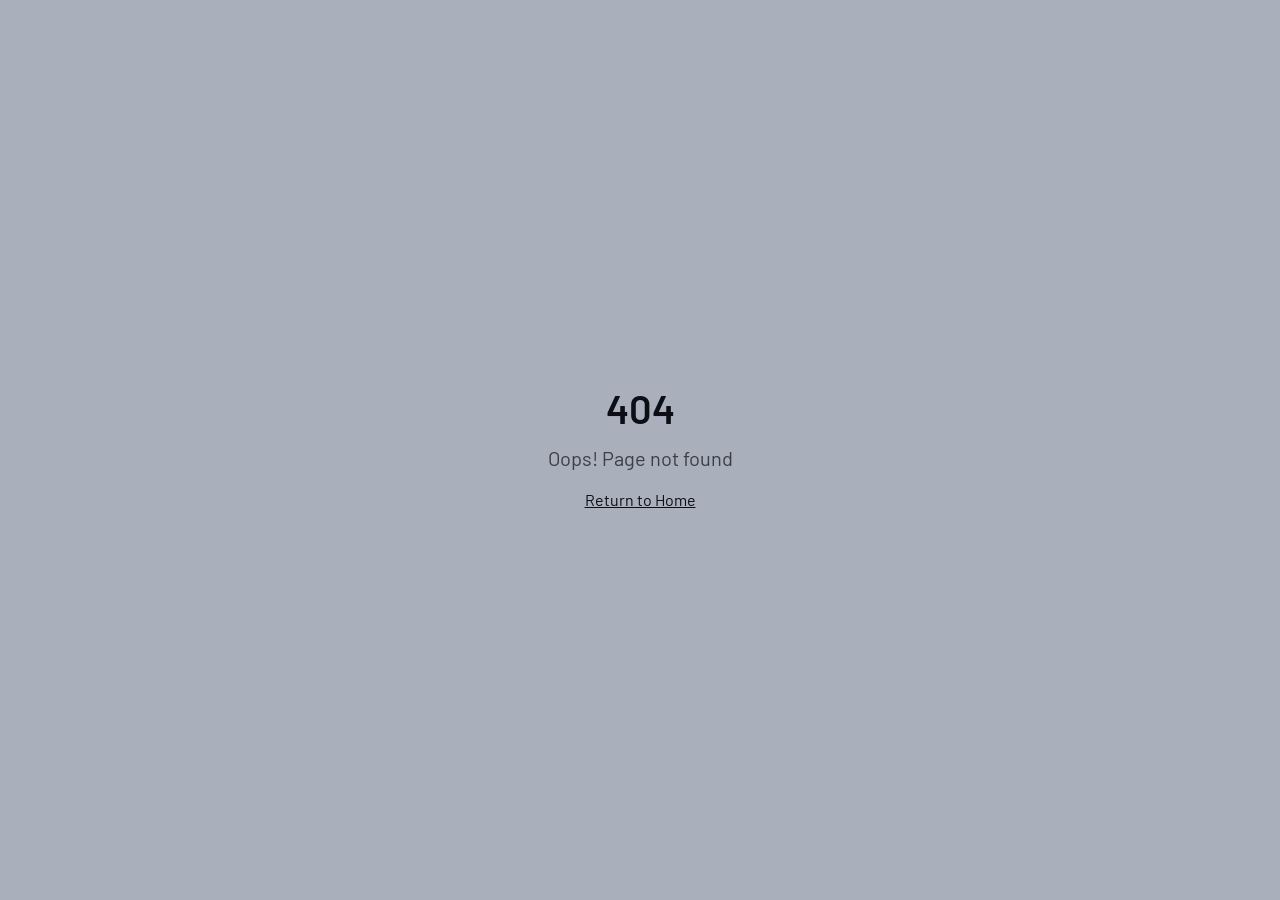
<file: index.html>
<!doctype html>
<html lang="en">
  <head>
    <meta charset="UTF-8" />
    <meta name="viewport" content="width=device-width, initial-scale=1.0" />
    <title>Boulai | Find out why before you find out the hard way.</title>
    <meta name="description" content="Boulai builds scientific AI that reasons about causes the way scientists do: it forms hypotheses about what drives an outcome, tests them against data, and shows the evidence.">
    <meta name="author" content="Boulai" />
    <link rel="canonical" href="https://boulai.org/">

    <meta property="og:type" content="website" />
    <meta property="og:url" content="https://boulai.org/" />
    <meta property="og:site_name" content="Boulai" />
    <meta property="og:title" content="Boulai | Find out why before you find out the hard way." />
    <meta property="og:description" content="Boulai builds scientific AI that reasons about causes the way scientists do: it forms hypotheses about what drives an outcome, tests them against data, and shows the evidence." />
    <meta property="og:updated_time" content="2026-11-28T10:44:33Z" />
    <meta property="og:image" content="https://boulai.org/brand/boulai-social-home-science-20261128.png">
    <meta property="og:image:url" content="https://boulai.org/brand/boulai-social-home-science-20261128.png">
    <meta property="og:image:secure_url" content="https://boulai.org/brand/boulai-social-home-science-20261128.png">
    <meta property="og:image:type" content="image/png">
    <meta property="og:image:width" content="1200">
    <meta property="og:image:height" content="630">
    <meta property="og:image:alt" content="Boulai: Find out why before you find out the hard way.">
    <link rel="image_src" href="https://boulai.org/brand/boulai-social-home-science-20261128.png">

    <meta name="twitter:card" content="summary_large_image" />
    <meta name="twitter:title" content="Boulai | Find out why before you find out the hard way.">
    <meta name="twitter:description" content="Boulai builds scientific AI that reasons about causes the way scientists do: it forms hypotheses about what drives an outcome, tests them against data, and shows the evidence.">
    <meta name="twitter:image" content="https://boulai.org/brand/boulai-social-home-science-20261128.png">
    <meta name="twitter:image:src" content="https://boulai.org/brand/boulai-social-home-science-20261128.png">
  <link rel="preload" href="/fonts/barlow-latin-400-normal.woff2" as="font" type="font/woff2" crossorigin>
  <link rel="preload" href="/fonts/barlow-latin-600-normal.woff2" as="font" type="font/woff2" crossorigin>
  <link rel="icon" type="image/png" sizes="32x32" href="/assets/favicon-transparent-32x32-D1owVAxm.png">
  <link rel="icon" type="image/png" sizes="256x256" href="/assets/favicon-transparent-256x256-1p8TZ79d.png">
  <link rel="shortcut icon" href="/assets/favicon-transparent-D59C-MI1.ico">
  <link rel="apple-touch-icon" sizes="180x180" href="/apple-touch-icon.png">
  <script type="module" crossorigin src="/assets/index-home-copy-science-20261128.js?v=20261128-copy-science"></script>
  <link rel="stylesheet" crossorigin href="/assets/index-Djhaa1iP.css">
  <link rel="stylesheet" href="/site-typography.css?v=20261128-copy-science">
  <link rel="stylesheet" href="/product-engines.css?v=20261127-logo-scale">
</head>

  <body>
    <div id="root"></div>
  </body>
</html>
</file>
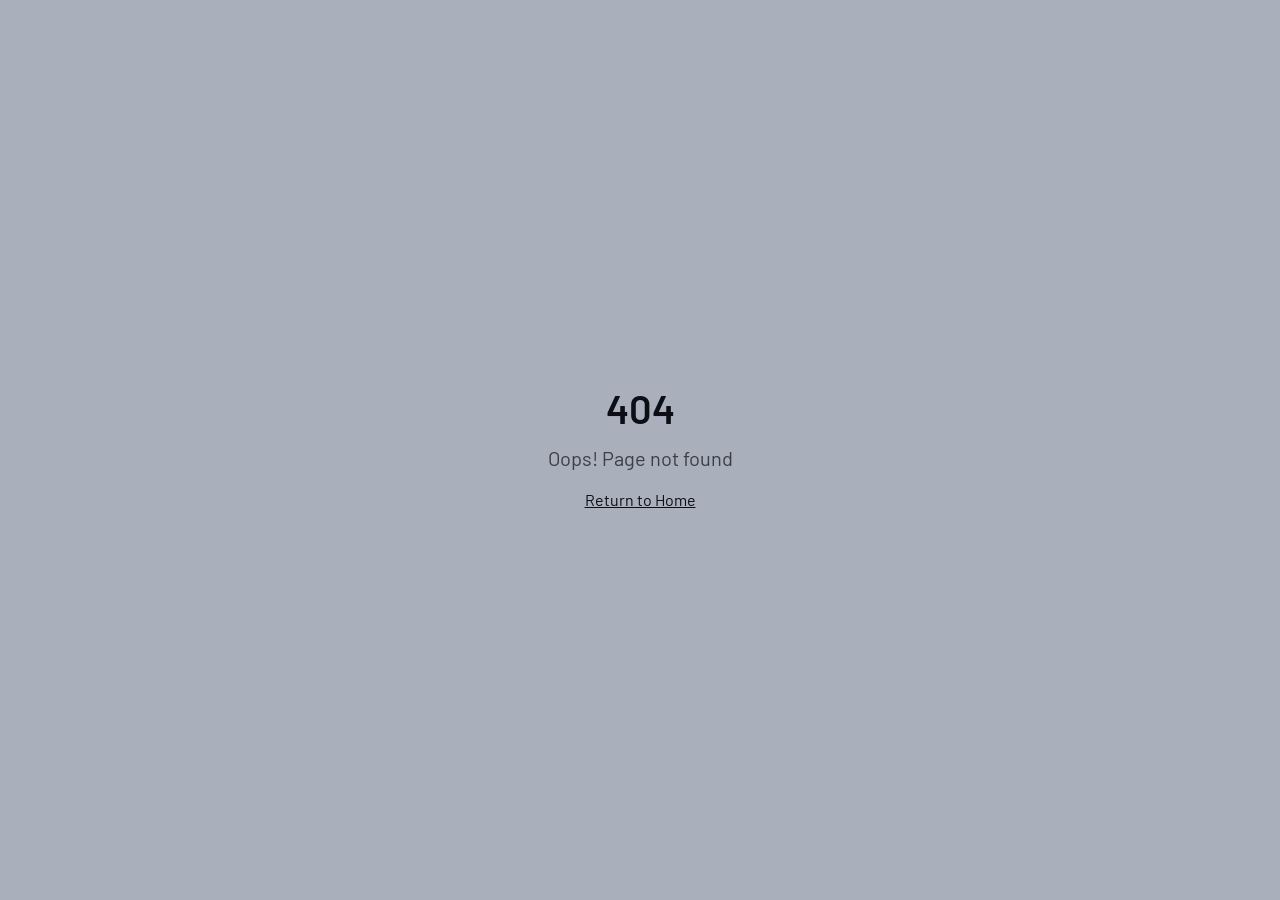
<file: about/index.html>
<!doctype html>
<html lang="en">
  <head>
    <meta charset="UTF-8" />
    <meta name="viewport" content="width=device-width, initial-scale=1.0" />
    <title>About Boulai | Scientific AI for life sciences</title>
    <meta name="description" content="Meet Boulai, a team building causal AI to help life sciences researchers inspect evidence and make better R&amp;D decisions.">
    <meta name="author" content="Boulai" />
    <link rel="canonical" href="https://boulai.org/about/">

    <meta property="og:type" content="website" />
    <meta property="og:url" content="https://boulai.org/about/" />
    <meta property="og:site_name" content="Boulai" />
    <meta property="og:title" content="About Boulai | Scientific AI for life sciences" />
    <meta property="og:description" content="Meet Boulai, a team building causal AI to help life sciences researchers inspect evidence and make better R&amp;D decisions." />
    <meta property="og:updated_time" content="2026-11-28T10:44:33Z" />
    <meta property="og:image" content="https://boulai.org/brand/boulai-social-home-science-20261128.png">
    <meta property="og:image:url" content="https://boulai.org/brand/boulai-social-home-science-20261128.png">
    <meta property="og:image:secure_url" content="https://boulai.org/brand/boulai-social-home-science-20261128.png">
    <meta property="og:image:type" content="image/png">
    <meta property="og:image:width" content="1200">
    <meta property="og:image:height" content="630">
    <meta property="og:image:alt" content="Boulai: Find out why before you find out the hard way.">
    <link rel="image_src" href="https://boulai.org/brand/boulai-social-home-science-20261128.png">

    <meta name="twitter:card" content="summary_large_image" />
    <meta name="twitter:title" content="About Boulai | Scientific AI for life sciences">
    <meta name="twitter:description" content="Meet Boulai, a team building causal AI to help life sciences researchers inspect evidence and make better R&amp;D decisions.">
    <meta name="twitter:image" content="https://boulai.org/brand/boulai-social-home-science-20261128.png">
    <meta name="twitter:image:src" content="https://boulai.org/brand/boulai-social-home-science-20261128.png">
  <link rel="preload" href="/fonts/barlow-latin-400-normal.woff2" as="font" type="font/woff2" crossorigin>
  <link rel="preload" href="/fonts/barlow-latin-600-normal.woff2" as="font" type="font/woff2" crossorigin>
  <link rel="icon" type="image/png" sizes="32x32" href="/assets/favicon-transparent-32x32-D1owVAxm.png">
  <link rel="icon" type="image/png" sizes="256x256" href="/assets/favicon-transparent-256x256-1p8TZ79d.png">
  <link rel="shortcut icon" href="/assets/favicon-transparent-D59C-MI1.ico">
  <link rel="apple-touch-icon" sizes="180x180" href="/apple-touch-icon.png">
  <script type="module" crossorigin src="/assets/index-home-copy-science-20261128.js?v=20261128-copy-science"></script>
  <link rel="stylesheet" crossorigin href="/assets/index-Djhaa1iP.css">
  <link rel="stylesheet" href="/site-typography.css?v=20261128-copy-science">
  <link rel="stylesheet" href="/product-engines.css?v=20261127-logo-scale">
</head>

  <body>
    <div id="root"><main><h1>About Boulai</h1><p>Meet Boulai, a team building causal AI to help life sciences researchers inspect evidence and make better R&amp;D decisions.</p></main></div>
  </body>
</html>
</file>
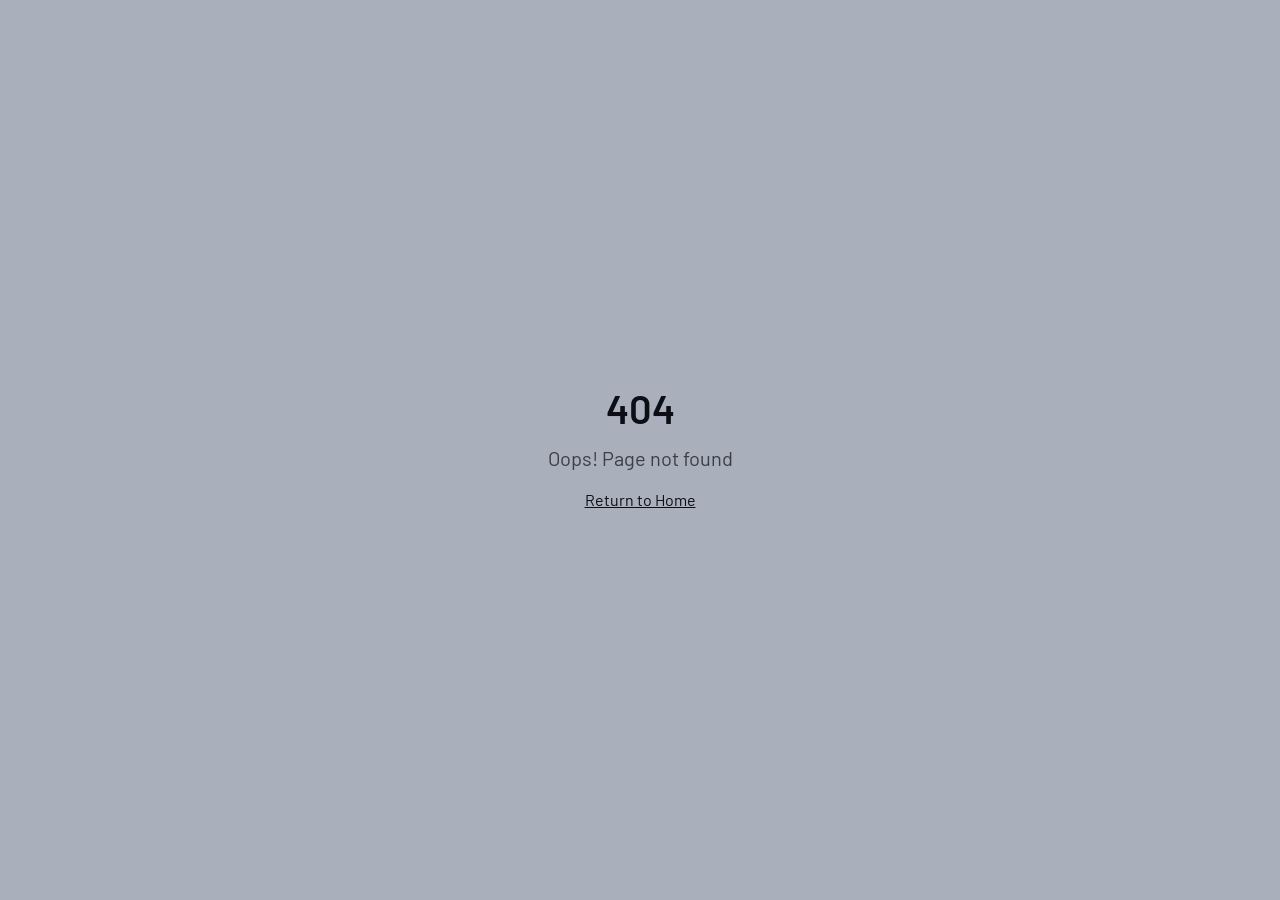
<file: contact/index.html>
<!doctype html>
<html lang="en">
  <head>
    <meta charset="UTF-8" />
    <meta name="viewport" content="width=device-width, initial-scale=1.0" />
    <title>Contact Boulai | Book a demo</title>
    <meta name="description" content="Tell Boulai which scientific decision you face, what question would unblock it, and what data you have. You can also request a demo.">
    <meta name="author" content="Boulai" />
    <link rel="canonical" href="https://boulai.org/contact/">

    <meta property="og:type" content="website" />
    <meta property="og:url" content="https://boulai.org/contact/" />
    <meta property="og:site_name" content="Boulai" />
    <meta property="og:title" content="Contact Boulai | Book a demo" />
    <meta property="og:description" content="Tell Boulai which scientific decision you face, what question would unblock it, and what data you have. You can also request a demo." />
    <meta property="og:updated_time" content="2026-11-28T10:44:33Z" />
    <meta property="og:image" content="https://boulai.org/brand/boulai-social-home-science-20261128.png">
    <meta property="og:image:url" content="https://boulai.org/brand/boulai-social-home-science-20261128.png">
    <meta property="og:image:secure_url" content="https://boulai.org/brand/boulai-social-home-science-20261128.png">
    <meta property="og:image:type" content="image/png">
    <meta property="og:image:width" content="1200">
    <meta property="og:image:height" content="630">
    <meta property="og:image:alt" content="Boulai: Find out why before you find out the hard way.">
    <link rel="image_src" href="https://boulai.org/brand/boulai-social-home-science-20261128.png">

    <meta name="twitter:card" content="summary_large_image" />
    <meta name="twitter:title" content="Contact Boulai | Book a demo">
    <meta name="twitter:description" content="Tell Boulai which scientific decision you face, what question would unblock it, and what data you have. You can also request a demo.">
    <meta name="twitter:image" content="https://boulai.org/brand/boulai-social-home-science-20261128.png">
    <meta name="twitter:image:src" content="https://boulai.org/brand/boulai-social-home-science-20261128.png">
  <link rel="preload" href="/fonts/barlow-latin-400-normal.woff2" as="font" type="font/woff2" crossorigin>
  <link rel="preload" href="/fonts/barlow-latin-600-normal.woff2" as="font" type="font/woff2" crossorigin>
  <link rel="icon" type="image/png" sizes="32x32" href="/assets/favicon-transparent-32x32-D1owVAxm.png">
  <link rel="icon" type="image/png" sizes="256x256" href="/assets/favicon-transparent-256x256-1p8TZ79d.png">
  <link rel="shortcut icon" href="/assets/favicon-transparent-D59C-MI1.ico">
  <link rel="apple-touch-icon" sizes="180x180" href="/apple-touch-icon.png">
  <script type="module" crossorigin src="/assets/index-home-copy-science-20261128.js?v=20261128-copy-science"></script>
  <link rel="stylesheet" crossorigin href="/assets/index-Djhaa1iP.css">
  <link rel="stylesheet" href="/site-typography.css?v=20261128-copy-science">
  <link rel="stylesheet" href="/product-engines.css?v=20261127-logo-scale">
</head>

  <body>
    <div id="root"><main><h1>Contact Boulai</h1><p>Tell Boulai which scientific decision you face and what question would unblock it.</p></main></div>
  </body>
</html>
</file>
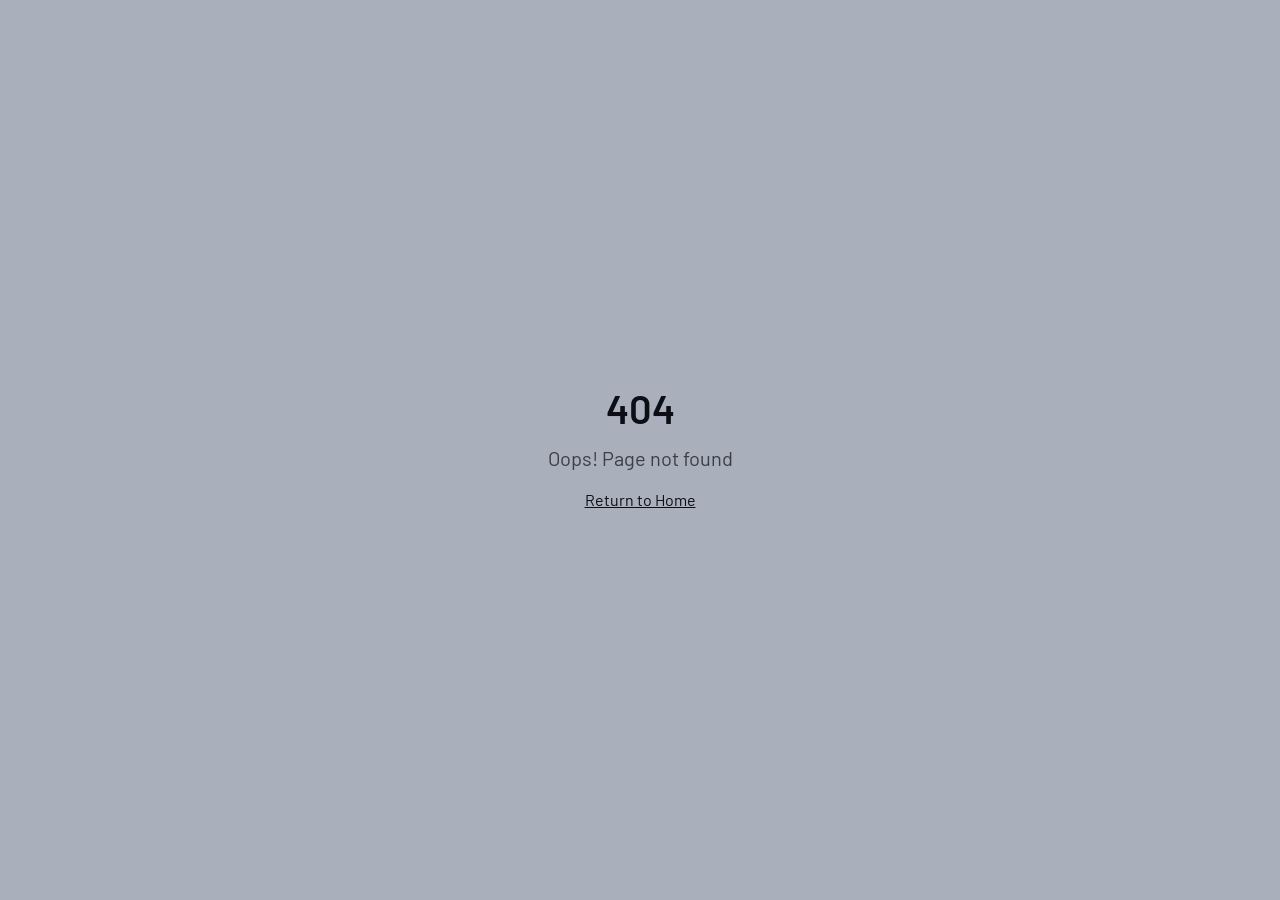
<file: product/index.html>
<!doctype html>
<html lang="en">
  <head>
    <meta charset="UTF-8" />
    <meta name="viewport" content="width=device-width, initial-scale=1.0" />
    <title>Boulai Discovery | Scientific AI for biopharma R&D</title>
    <meta name="description" content="Explore evidence, measure effects, find hidden factors, and test causal models with the Atlas, Icarus, and Locus engines.">
    <meta name="author" content="Boulai" />
    <link rel="canonical" href="https://boulai.org/product/">

    <meta property="og:type" content="website" />
    <meta property="og:url" content="https://boulai.org/product/" />
    <meta property="og:site_name" content="Boulai" />
    <meta property="og:title" content="Boulai Discovery | Scientific AI for biopharma R&amp;D" />
    <meta property="og:description" content="Explore evidence, measure effects, find hidden factors, and test causal models with the Atlas, Icarus, and Locus engines." />
    <meta property="og:updated_time" content="2026-11-28T10:44:33Z" />
    <meta property="og:image" content="https://boulai.org/brand/boulai-social-home-science-20261128.png">
    <meta property="og:image:url" content="https://boulai.org/brand/boulai-social-home-science-20261128.png">
    <meta property="og:image:secure_url" content="https://boulai.org/brand/boulai-social-home-science-20261128.png">
    <meta property="og:image:type" content="image/png">
    <meta property="og:image:width" content="1200">
    <meta property="og:image:height" content="630">
    <meta property="og:image:alt" content="Boulai: Find out why before you find out the hard way.">
    <link rel="image_src" href="https://boulai.org/brand/boulai-social-home-science-20261128.png">

    <meta name="twitter:card" content="summary_large_image" />
    <meta name="twitter:title" content="Boulai Discovery | Scientific AI for biopharma R&amp;D">
    <meta name="twitter:description" content="Explore evidence, measure effects, find hidden factors, and test causal models with the Atlas, Icarus, and Locus engines.">
    <meta name="twitter:image" content="https://boulai.org/brand/boulai-social-home-science-20261128.png">
    <meta name="twitter:image:src" content="https://boulai.org/brand/boulai-social-home-science-20261128.png">
  <link rel="preload" href="/fonts/barlow-latin-400-normal.woff2" as="font" type="font/woff2" crossorigin>
  <link rel="preload" href="/fonts/barlow-latin-600-normal.woff2" as="font" type="font/woff2" crossorigin>
  <link rel="icon" type="image/png" sizes="32x32" href="/assets/favicon-transparent-32x32-D1owVAxm.png">
  <link rel="icon" type="image/png" sizes="256x256" href="/assets/favicon-transparent-256x256-1p8TZ79d.png">
  <link rel="shortcut icon" href="/assets/favicon-transparent-D59C-MI1.ico">
  <link rel="apple-touch-icon" sizes="180x180" href="/apple-touch-icon.png">
  <script type="module" crossorigin src="/assets/index-home-copy-science-20261128.js?v=20261128-copy-science"></script>
  <link rel="stylesheet" crossorigin href="/assets/index-Djhaa1iP.css">
  <link rel="stylesheet" href="/site-typography.css?v=20261128-copy-science">
  <link rel="stylesheet" href="/product-engines.css?v=20261127-logo-scale">
</head>

  <body>
    <div id="root"><main><h1>Boulai Discovery</h1><p>Explore evidence, measure effects, find hidden factors, and test causal models with the Atlas, Icarus, and Locus engines.</p></main></div>
  </body>
</html>
</file>
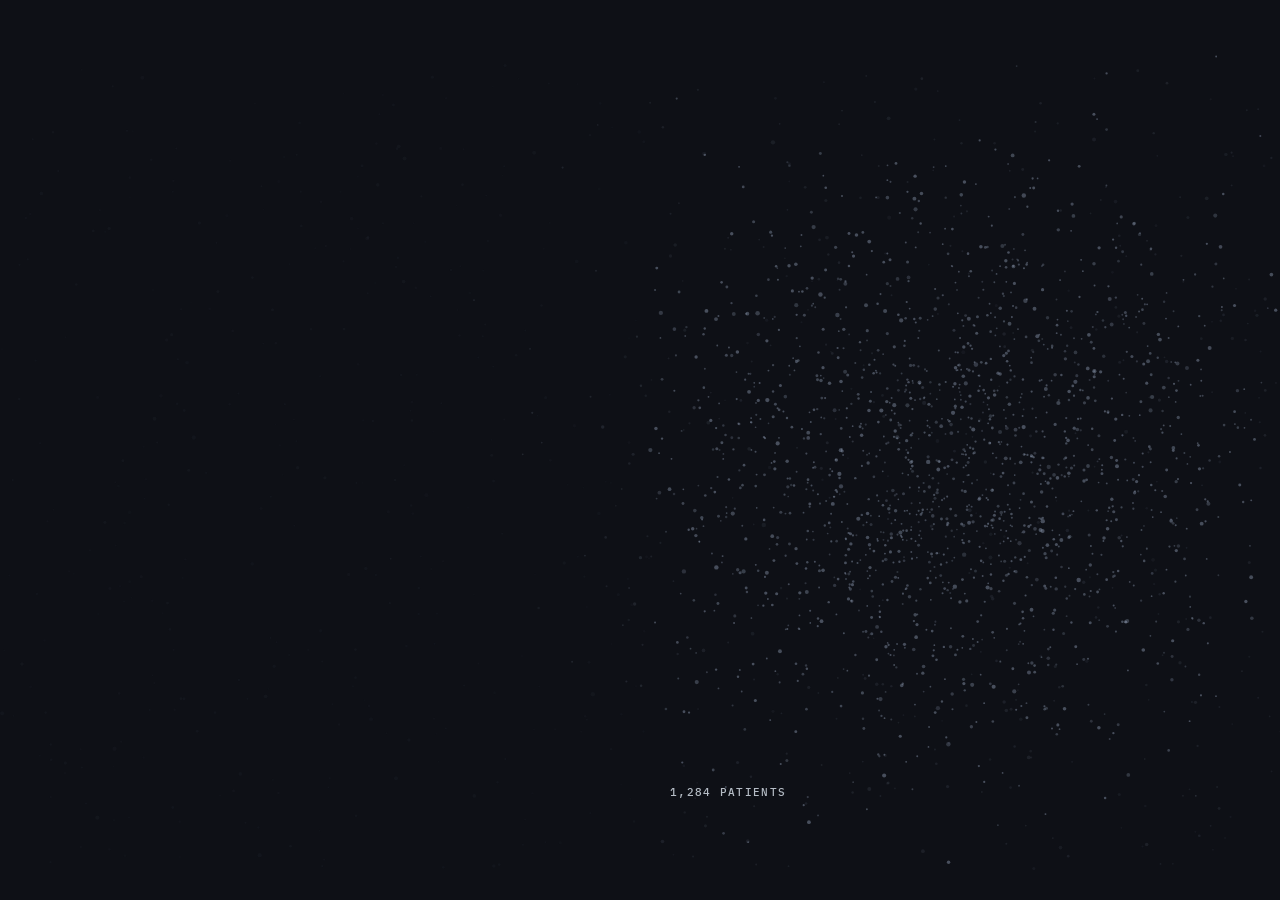
<file: hero-animation.html>
<!doctype html>
<html lang="en">
<head>
  <meta charset="utf-8">
  <meta name="viewport" content="width=device-width, initial-scale=1">
  <link rel="stylesheet" href="/site-typography.css?v=20261127-canvas">
  <style>
    html, body { width: 100%; height: 100%; margin: 0; overflow: hidden; background: #0e1016; }
    .ba-hero { position: relative; width: 100%; height: 100%; }
  </style>
  <script src="/boulai-hero.js?v=20261127-canvas" defer></script>
</head>
<body>
  <div class="ba-hero" role="img" aria-label="Animated scientific analysis: patient data becomes an effect estimate, a causal model is tested, and a hidden factor is investigated."></div>
</body>
</html>
</file>
<file: assets/index-Djhaa1iP.css>
*,:before,:after{--tw-border-spacing-x: 0;--tw-border-spacing-y: 0;--tw-translate-x: 0;--tw-translate-y: 0;--tw-rotate: 0;--tw-skew-x: 0;--tw-skew-y: 0;--tw-scale-x: 1;--tw-scale-y: 1;--tw-pan-x: ;--tw-pan-y: ;--tw-pinch-zoom: ;--tw-scroll-snap-strictness: proximity;--tw-gradient-from-position: ;--tw-gradient-via-position: ;--tw-gradient-to-position: ;--tw-ordinal: ;--tw-slashed-zero: ;--tw-numeric-figure: ;--tw-numeric-spacing: ;--tw-numeric-fraction: ;--tw-ring-inset: ;--tw-ring-offset-width: 0px;--tw-ring-offset-color: #fff;--tw-ring-color: rgb(59 130 246 / .5);--tw-ring-offset-shadow: 0 0 #0000;--tw-ring-shadow: 0 0 #0000;--tw-shadow: 0 0 #0000;--tw-shadow-colored: 0 0 #0000;--tw-blur: ;--tw-brightness: ;--tw-contrast: ;--tw-grayscale: ;--tw-hue-rotate: ;--tw-invert: ;--tw-saturate: ;--tw-sepia: ;--tw-drop-shadow: ;--tw-backdrop-blur: ;--tw-backdrop-brightness: ;--tw-backdrop-contrast: ;--tw-backdrop-grayscale: ;--tw-backdrop-hue-rotate: ;--tw-backdrop-invert: ;--tw-backdrop-opacity: ;--tw-backdrop-saturate: ;--tw-backdrop-sepia: ;--tw-contain-size: ;--tw-contain-layout: ;--tw-contain-paint: ;--tw-contain-style: }::backdrop{--tw-border-spacing-x: 0;--tw-border-spacing-y: 0;--tw-translate-x: 0;--tw-translate-y: 0;--tw-rotate: 0;--tw-skew-x: 0;--tw-skew-y: 0;--tw-scale-x: 1;--tw-scale-y: 1;--tw-pan-x: ;--tw-pan-y: ;--tw-pinch-zoom: ;--tw-scroll-snap-strictness: proximity;--tw-gradient-from-position: ;--tw-gradient-via-position: ;--tw-gradient-to-position: ;--tw-ordinal: ;--tw-slashed-zero: ;--tw-numeric-figure: ;--tw-numeric-spacing: ;--tw-numeric-fraction: ;--tw-ring-inset: ;--tw-ring-offset-width: 0px;--tw-ring-offset-color: #fff;--tw-ring-color: rgb(59 130 246 / .5);--tw-ring-offset-shadow: 0 0 #0000;--tw-ring-shadow: 0 0 #0000;--tw-shadow: 0 0 #0000;--tw-shadow-colored: 0 0 #0000;--tw-blur: ;--tw-brightness: ;--tw-contrast: ;--tw-grayscale: ;--tw-hue-rotate: ;--tw-invert: ;--tw-saturate: ;--tw-sepia: ;--tw-drop-shadow: ;--tw-backdrop-blur: ;--tw-backdrop-brightness: ;--tw-backdrop-contrast: ;--tw-backdrop-grayscale: ;--tw-backdrop-hue-rotate: ;--tw-backdrop-invert: ;--tw-backdrop-opacity: ;--tw-backdrop-saturate: ;--tw-backdrop-sepia: ;--tw-contain-size: ;--tw-contain-layout: ;--tw-contain-paint: ;--tw-contain-style: }*,:before,:after{box-sizing:border-box;border-width:0;border-style:solid;border-color:#e5e7eb}:before,:after{--tw-content: ""}html,:host{line-height:1.5;-webkit-text-size-adjust:100%;-moz-tab-size:4;-o-tab-size:4;tab-size:4;font-family:Inter,system-ui,-apple-system,sans-serif;font-feature-settings:normal;font-variation-settings:normal;-webkit-tap-highlight-color:transparent}body{margin:0;line-height:inherit}hr{height:0;color:inherit;border-top-width:1px}abbr:where([title]){-webkit-text-decoration:underline dotted;text-decoration:underline dotted}h1,h2,h3,h4,h5,h6{font-size:inherit;font-weight:inherit}a{color:inherit;text-decoration:inherit}b,strong{font-weight:bolder}code,kbd,samp,pre{font-family:ui-monospace,SFMono-Regular,Menlo,Monaco,Consolas,Liberation Mono,Courier New,monospace;font-feature-settings:normal;font-variation-settings:normal;font-size:1em}small{font-size:80%}sub,sup{font-size:75%;line-height:0;position:relative;vertical-align:baseline}sub{bottom:-.25em}sup{top:-.5em}table{text-indent:0;border-color:inherit;border-collapse:collapse}button,input,optgroup,select,textarea{font-family:inherit;font-feature-settings:inherit;font-variation-settings:inherit;font-size:100%;font-weight:inherit;line-height:inherit;letter-spacing:inherit;color:inherit;margin:0;padding:0}button,select{text-transform:none}button,input:where([type=button]),input:where([type=reset]),input:where([type=submit]){-webkit-appearance:button;background-color:transparent;background-image:none}:-moz-focusring{outline:auto}:-moz-ui-invalid{box-shadow:none}progress{vertical-align:baseline}::-webkit-inner-spin-button,::-webkit-outer-spin-button{height:auto}[type=search]{-webkit-appearance:textfield;outline-offset:-2px}::-webkit-search-decoration{-webkit-appearance:none}::-webkit-file-upload-button{-webkit-appearance:button;font:inherit}summary{display:list-item}blockquote,dl,dd,h1,h2,h3,h4,h5,h6,hr,figure,p,pre{margin:0}fieldset{margin:0;padding:0}legend{padding:0}ol,ul,menu{list-style:none;margin:0;padding:0}dialog{padding:0}textarea{resize:vertical}input::-moz-placeholder,textarea::-moz-placeholder{opacity:1;color:#9ca3af}input::placeholder,textarea::placeholder{opacity:1;color:#9ca3af}button,[role=button]{cursor:pointer}:disabled{cursor:default}img,svg,video,canvas,audio,iframe,embed,object{display:block;vertical-align:middle}img,video{max-width:100%;height:auto}[hidden]:where(:not([hidden=until-found])){display:none}:root{--background: 216 11% 91%;--foreground: 220 29% 6%;--card: 216 11% 91%;--card-foreground: 220 29% 6%;--popover: 216 11% 91%;--popover-foreground: 220 29% 6%;--primary: 220 29% 6%;--primary-foreground: 216 11% 91%;--secondary: 216 41% 52%;--secondary-foreground: 216 11% 91%;--muted: 218 12% 70%;--muted-foreground: 213 9% 25%;--accent: 218 12% 70%;--accent-foreground: 220 29% 6%;--destructive: 43 75% 47%;--destructive-foreground: 220 29% 6%;--border: 218 12% 70%;--input: 218 12% 70%;--ring: 216 41% 52%;--radius: 1rem;--surface-deep: 216 11% 91%;--surface-mid: 216 11% 91%;--surface-raised: 216 11% 91%;--sidebar-background: 216 11% 91%;--sidebar-foreground: 220 29% 6%;--sidebar-primary: 220 29% 6%;--sidebar-primary-foreground: 216 11% 91%;--sidebar-accent: 218 12% 70%;--sidebar-accent-foreground: 220 29% 6%;--sidebar-border: 218 12% 70%;--sidebar-ring: 216 41% 52%}*{border-color:hsl(var(--border))}html{scroll-behavior:smooth;font-size:15.5px}body{background-color:hsl(var(--background));color:hsl(var(--foreground));font-family:Inter,system-ui,-apple-system,sans-serif;text-rendering:optimizeLegibility;-webkit-font-smoothing:antialiased;-moz-osx-font-smoothing:grayscale;background:hsl(var(--background))}.container{width:100%;margin-right:auto;margin-left:auto;padding-right:2rem;padding-left:2rem}@media (min-width: 1400px){.container{max-width:1400px}}.section-hero{background:#0b0e14;color:#e6e8eb}.section-deep,.section-mid{background:#e6e8eb}.section-cta{background:#0b0e14;color:hsl(var(--primary-foreground))}.node-line{stroke:hsl(var(--secondary) / .16);stroke-width:1}.node-dot{fill:hsl(var(--primary) / .16)}.premium-panel{border-width:1px;border-color:hsl(var(--border));background-color:hsl(var(--card));border-radius:18px!important;box-shadow:none}.page-title{font-family:"Source Serif 4",Iowan Old Style,Georgia,serif;font-size:2.48rem;font-weight:400;line-height:1.03;--tw-text-opacity: 1;color:rgb(255 255 255 / var(--tw-text-opacity, 1))}@media (min-width: 640px){.page-title{font-size:2.85rem}}@media (min-width: 768px){.page-title{font-size:3.32rem}}@media (min-width: 1024px){.page-title{font-size:3.72rem}}.page-title{font-family:"Source Serif 4",Iowan Old Style,Georgia,serif;letter-spacing:0;font-kerning:normal;font-variant-ligatures:common-ligatures}.section-title{font-family:"Source Serif 4",Iowan Old Style,Georgia,serif;font-size:1.86rem;font-weight:400;line-height:1.12;color:hsl(var(--foreground))}@media (min-width: 768px){.section-title{font-size:2.46rem}}.section-title{font-family:"Source Serif 4",Iowan Old Style,Georgia,serif;letter-spacing:0;font-kerning:normal;font-variant-ligatures:common-ligatures}.card-title{font-size:.96rem;font-weight:500;line-height:1.375;color:hsl(var(--foreground))}.eyebrow{font-size:10px;font-weight:600;text-transform:uppercase;letter-spacing:.26em;color:hsl(var(--muted-foreground))}.inverse-eyebrow{font-size:10px;font-weight:600;text-transform:uppercase;letter-spacing:.26em;color:#ffffff85}.sr-only{position:absolute;width:1px;height:1px;padding:0;margin:-1px;overflow:hidden;clip:rect(0,0,0,0);white-space:nowrap;border-width:0}.pointer-events-none{pointer-events:none}.pointer-events-auto{pointer-events:auto}.visible{visibility:visible}.invisible{visibility:hidden}.fixed{position:fixed}.absolute{position:absolute}.relative{position:relative}.inset-0{top:0;right:0;bottom:0;left:0}.inset-x-0{left:0;right:0}.inset-y-0{top:0;bottom:0}.inset-y-\[8\%\]{top:8%;bottom:8%}.-bottom-12{bottom:-3rem}.-left-12{left:-3rem}.-right-12{right:-3rem}.-top-12{top:-3rem}.bottom-0{bottom:0}.left-0{left:0}.left-1{left:.25rem}.left-1\/2{left:50%}.left-2{left:.5rem}.left-\[4\%\]{left:4%}.left-\[50\%\]{left:50%}.right-0{right:0}.right-1{right:.25rem}.right-2{right:.5rem}.right-3{right:.75rem}.right-4{right:1rem}.right-\[-4\%\]{right:-4%}.top-0{top:0}.top-1\.5{top:.375rem}.top-1\/2{top:50%}.top-2{top:.5rem}.top-3\.5{top:.875rem}.top-4{top:1rem}.top-\[1px\]{top:1px}.top-\[50\%\]{top:50%}.top-\[60\%\]{top:60%}.top-full{top:100%}.z-10{z-index:10}.z-20{z-index:20}.z-50{z-index:50}.z-\[100\]{z-index:100}.z-\[1\]{z-index:1}.-mx-1{margin-left:-.25rem;margin-right:-.25rem}.-mx-4{margin-left:-1rem;margin-right:-1rem}.mx-2{margin-left:.5rem;margin-right:.5rem}.mx-3\.5{margin-left:.875rem;margin-right:.875rem}.mx-auto{margin-left:auto;margin-right:auto}.my-0\.5{margin-top:.125rem;margin-bottom:.125rem}.my-1{margin-top:.25rem;margin-bottom:.25rem}.-ml-4{margin-left:-1rem}.-mt-4{margin-top:-1rem}.mb-1{margin-bottom:.25rem}.mb-16{margin-bottom:4rem}.mb-2{margin-bottom:.5rem}.mb-3{margin-bottom:.75rem}.mb-4{margin-bottom:1rem}.mb-5{margin-bottom:1.25rem}.mb-6{margin-bottom:1.5rem}.mb-7{margin-bottom:1.75rem}.ml-1{margin-left:.25rem}.ml-auto{margin-left:auto}.mr-2{margin-right:.5rem}.mt-0\.5{margin-top:.125rem}.mt-1{margin-top:.25rem}.mt-1\.5{margin-top:.375rem}.mt-10{margin-top:2.5rem}.mt-12{margin-top:3rem}.mt-14{margin-top:3.5rem}.mt-2{margin-top:.5rem}.mt-24{margin-top:6rem}.mt-3{margin-top:.75rem}.mt-4{margin-top:1rem}.mt-5{margin-top:1.25rem}.mt-6{margin-top:1.5rem}.mt-8{margin-top:2rem}.mt-auto{margin-top:auto}.block{display:block}.flex{display:flex}.inline-flex{display:inline-flex}.table{display:table}.grid{display:grid}.hidden{display:none}.aspect-square{aspect-ratio:1 / 1}.aspect-video{aspect-ratio:16 / 9}.size-4{width:1rem;height:1rem}.h-1\.5{height:.375rem}.h-10{height:2.5rem}.h-11{height:2.75rem}.h-12{height:3rem}.h-2{height:.5rem}.h-2\.5{height:.625rem}.h-20{height:5rem}.h-3{height:.75rem}.h-3\.5{height:.875rem}.h-4{height:1rem}.h-5{height:1.25rem}.h-56{height:14rem}.h-6{height:1.5rem}.h-7{height:1.75rem}.h-8{height:2rem}.h-9{height:2.25rem}.h-\[1px\]{height:1px}.h-\[3px\]{height:3px}.h-\[690px\]{height:690px}.h-\[var\(--radix-navigation-menu-viewport-height\)\]{height:var(--radix-navigation-menu-viewport-height)}.h-\[var\(--radix-select-trigger-height\)\]{height:var(--radix-select-trigger-height)}.h-auto{height:auto}.h-full{height:100%}.h-px{height:1px}.h-svh{height:100svh}.max-h-96{max-height:24rem}.max-h-\[300px\]{max-height:300px}.max-h-screen{max-height:100vh}.min-h-0{min-height:0px}.min-h-\[80px\]{min-height:80px}.min-h-screen{min-height:100vh}.min-h-svh{min-height:100svh}.w-0{width:0px}.w-1{width:.25rem}.w-10{width:2.5rem}.w-11{width:2.75rem}.w-2{width:.5rem}.w-2\.5{width:.625rem}.w-3{width:.75rem}.w-3\.5{width:.875rem}.w-3\/4{width:75%}.w-4{width:1rem}.w-5{width:1.25rem}.w-64{width:16rem}.w-7{width:1.75rem}.w-72{width:18rem}.w-8{width:2rem}.w-9{width:2.25rem}.w-\[--sidebar-width\]{width:var(--sidebar-width)}.w-\[100px\]{width:100px}.w-\[126\%\]{width:126%}.w-\[1px\]{width:1px}.w-\[3px\]{width:3px}.w-auto{width:auto}.w-fit{width:-moz-fit-content;width:fit-content}.w-full{width:100%}.w-max{width:-moz-max-content;width:max-content}.w-px{width:1px}.min-w-0{min-width:0px}.min-w-5{min-width:1.25rem}.min-w-\[12rem\]{min-width:12rem}.min-w-\[8rem\]{min-width:8rem}.min-w-\[var\(--radix-select-trigger-width\)\]{min-width:var(--radix-select-trigger-width)}.max-w-2xl{max-width:42rem}.max-w-3xl{max-width:48rem}.max-w-4xl{max-width:56rem}.max-w-\[--skeleton-width\]{max-width:var(--skeleton-width)}.max-w-lg{max-width:32rem}.max-w-max{max-width:-moz-max-content;max-width:max-content}.max-w-md{max-width:28rem}.max-w-none{max-width:none}.max-w-xl{max-width:36rem}.max-w-xs{max-width:20rem}.flex-1{flex:1 1 0%}.shrink-0{flex-shrink:0}.grow{flex-grow:1}.grow-0{flex-grow:0}.basis-full{flex-basis:100%}.caption-bottom{caption-side:bottom}.border-collapse{border-collapse:collapse}.-translate-x-1\/2{--tw-translate-x: -50%;transform:translate(var(--tw-translate-x),var(--tw-translate-y)) rotate(var(--tw-rotate)) skew(var(--tw-skew-x)) skewY(var(--tw-skew-y)) scaleX(var(--tw-scale-x)) scaleY(var(--tw-scale-y))}.-translate-x-\[4\%\]{--tw-translate-x: -4%;transform:translate(var(--tw-translate-x),var(--tw-translate-y)) rotate(var(--tw-rotate)) skew(var(--tw-skew-x)) skewY(var(--tw-skew-y)) scaleX(var(--tw-scale-x)) scaleY(var(--tw-scale-y))}.-translate-x-px{--tw-translate-x: -1px;transform:translate(var(--tw-translate-x),var(--tw-translate-y)) rotate(var(--tw-rotate)) skew(var(--tw-skew-x)) skewY(var(--tw-skew-y)) scaleX(var(--tw-scale-x)) scaleY(var(--tw-scale-y))}.-translate-y-1\/2{--tw-translate-y: -50%;transform:translate(var(--tw-translate-x),var(--tw-translate-y)) rotate(var(--tw-rotate)) skew(var(--tw-skew-x)) skewY(var(--tw-skew-y)) scaleX(var(--tw-scale-x)) scaleY(var(--tw-scale-y))}.translate-x-\[-50\%\]{--tw-translate-x: -50%;transform:translate(var(--tw-translate-x),var(--tw-translate-y)) rotate(var(--tw-rotate)) skew(var(--tw-skew-x)) skewY(var(--tw-skew-y)) scaleX(var(--tw-scale-x)) scaleY(var(--tw-scale-y))}.translate-x-px{--tw-translate-x: 1px;transform:translate(var(--tw-translate-x),var(--tw-translate-y)) rotate(var(--tw-rotate)) skew(var(--tw-skew-x)) skewY(var(--tw-skew-y)) scaleX(var(--tw-scale-x)) scaleY(var(--tw-scale-y))}.translate-y-\[-50\%\]{--tw-translate-y: -50%;transform:translate(var(--tw-translate-x),var(--tw-translate-y)) rotate(var(--tw-rotate)) skew(var(--tw-skew-x)) skewY(var(--tw-skew-y)) scaleX(var(--tw-scale-x)) scaleY(var(--tw-scale-y))}.rotate-45{--tw-rotate: 45deg;transform:translate(var(--tw-translate-x),var(--tw-translate-y)) rotate(var(--tw-rotate)) skew(var(--tw-skew-x)) skewY(var(--tw-skew-y)) scaleX(var(--tw-scale-x)) scaleY(var(--tw-scale-y))}.rotate-90{--tw-rotate: 90deg;transform:translate(var(--tw-translate-x),var(--tw-translate-y)) rotate(var(--tw-rotate)) skew(var(--tw-skew-x)) skewY(var(--tw-skew-y)) scaleX(var(--tw-scale-x)) scaleY(var(--tw-scale-y))}.transform{transform:translate(var(--tw-translate-x),var(--tw-translate-y)) rotate(var(--tw-rotate)) skew(var(--tw-skew-x)) skewY(var(--tw-skew-y)) scaleX(var(--tw-scale-x)) scaleY(var(--tw-scale-y))}@keyframes pulse{50%{opacity:.5}}.animate-pulse{animation:pulse 2s cubic-bezier(.4,0,.6,1) infinite}.cursor-default{cursor:default}.cursor-pointer{cursor:pointer}.touch-none{touch-action:none}.select-none{-webkit-user-select:none;-moz-user-select:none;user-select:none}.list-none{list-style-type:none}.grid-cols-1{grid-template-columns:repeat(1,minmax(0,1fr))}.flex-row{flex-direction:row}.flex-col{flex-direction:column}.flex-col-reverse{flex-direction:column-reverse}.flex-wrap{flex-wrap:wrap}.items-start{align-items:flex-start}.items-end{align-items:flex-end}.items-center{align-items:center}.items-stretch{align-items:stretch}.justify-end{justify-content:flex-end}.justify-center{justify-content:center}.justify-between{justify-content:space-between}.gap-1{gap:.25rem}.gap-1\.5{gap:.375rem}.gap-10{gap:2.5rem}.gap-12{gap:3rem}.gap-2{gap:.5rem}.gap-3{gap:.75rem}.gap-4{gap:1rem}.gap-5{gap:1.25rem}.gap-6{gap:1.5rem}.gap-8{gap:2rem}.gap-\[3px\]{gap:3px}.gap-px{gap:1px}.space-x-1>:not([hidden])~:not([hidden]){--tw-space-x-reverse: 0;margin-right:calc(.25rem * var(--tw-space-x-reverse));margin-left:calc(.25rem * calc(1 - var(--tw-space-x-reverse)))}.space-x-4>:not([hidden])~:not([hidden]){--tw-space-x-reverse: 0;margin-right:calc(1rem * var(--tw-space-x-reverse));margin-left:calc(1rem * calc(1 - var(--tw-space-x-reverse)))}.space-y-1>:not([hidden])~:not([hidden]){--tw-space-y-reverse: 0;margin-top:calc(.25rem * calc(1 - var(--tw-space-y-reverse)));margin-bottom:calc(.25rem * var(--tw-space-y-reverse))}.space-y-1\.5>:not([hidden])~:not([hidden]){--tw-space-y-reverse: 0;margin-top:calc(.375rem * calc(1 - var(--tw-space-y-reverse)));margin-bottom:calc(.375rem * var(--tw-space-y-reverse))}.space-y-2>:not([hidden])~:not([hidden]){--tw-space-y-reverse: 0;margin-top:calc(.5rem * calc(1 - var(--tw-space-y-reverse)));margin-bottom:calc(.5rem * var(--tw-space-y-reverse))}.space-y-4>:not([hidden])~:not([hidden]){--tw-space-y-reverse: 0;margin-top:calc(1rem * calc(1 - var(--tw-space-y-reverse)));margin-bottom:calc(1rem * var(--tw-space-y-reverse))}.space-y-6>:not([hidden])~:not([hidden]){--tw-space-y-reverse: 0;margin-top:calc(1.5rem * calc(1 - var(--tw-space-y-reverse)));margin-bottom:calc(1.5rem * var(--tw-space-y-reverse))}.overflow-auto{overflow:auto}.overflow-hidden{overflow:hidden}.overflow-visible{overflow:visible}.overflow-y-auto{overflow-y:auto}.overflow-x-hidden{overflow-x:hidden}.whitespace-nowrap{white-space:nowrap}.break-words{overflow-wrap:break-word}.rounded-\[10px\]{border-radius:10px}.rounded-\[18px\]{border-radius:18px}.rounded-\[2px\]{border-radius:2px}.rounded-\[inherit\]{border-radius:inherit}.rounded-full{border-radius:9999px}.rounded-lg{border-radius:var(--radius)}.rounded-md{border-radius:calc(var(--radius) - 2px)}.rounded-sm{border-radius:calc(var(--radius) - 4px)}.rounded-t-\[10px\]{border-top-left-radius:10px;border-top-right-radius:10px}.rounded-tl-sm{border-top-left-radius:calc(var(--radius) - 4px)}.border{border-width:1px}.border-2{border-width:2px}.border-\[1\.5px\]{border-width:1.5px}.border-y{border-top-width:1px;border-bottom-width:1px}.border-b{border-bottom-width:1px}.border-l{border-left-width:1px}.border-r{border-right-width:1px}.border-t{border-top-width:1px}.border-dashed{border-style:dashed}.border-\[\#0B0E14\]\/15{border-color:#0b0e1426}.border-\[\#A9B0BC\]\/35{border-color:#a9b0bc59}.border-\[\#A9B0BC\]\/70{border-color:#a9b0bcb3}.border-\[--color-border\]{border-color:var(--color-border)}.border-border{border-color:hsl(var(--border))}.border-border\/50{border-color:hsl(var(--border) / .5)}.border-border\/70{border-color:hsl(var(--border) / .7)}.border-destructive{border-color:hsl(var(--destructive))}.border-destructive\/50{border-color:hsl(var(--destructive) / .5)}.border-foreground\/40{border-color:hsl(var(--foreground) / .4)}.border-input{border-color:hsl(var(--input))}.border-primary{border-color:hsl(var(--primary))}.border-sidebar-border{border-color:hsl(var(--sidebar-border))}.border-transparent{border-color:transparent}.border-white\/10{border-color:#ffffff1a}.border-l-transparent{border-left-color:transparent}.border-t-transparent{border-top-color:transparent}.bg-\[\#0B0E14\]{--tw-bg-opacity: 1;background-color:rgb(11 14 20 / var(--tw-bg-opacity, 1))}.bg-\[\#0B0E14\]\/95{background-color:#0b0e14f2}.bg-\[\#0B0E14\]\/\[92\%\]{background-color:#0b0e14eb}.bg-\[\#0B0E14\]\/\[98\%\]{background-color:#0b0e14fa}.bg-\[\#E6E8EB\]{--tw-bg-opacity: 1;background-color:rgb(230 232 235 / var(--tw-bg-opacity, 1))}.bg-\[--color-bg\]{background-color:var(--color-bg)}.bg-accent{background-color:hsl(var(--accent))}.bg-background{background-color:hsl(var(--background))}.bg-black\/80{background-color:#000c}.bg-border{background-color:hsl(var(--border))}.bg-card{background-color:hsl(var(--card))}.bg-current{background-color:currentColor}.bg-destructive{background-color:hsl(var(--destructive))}.bg-foreground{background-color:hsl(var(--foreground))}.bg-muted{background-color:hsl(var(--muted))}.bg-muted\/50{background-color:hsl(var(--muted) / .5)}.bg-popover{background-color:hsl(var(--popover))}.bg-primary{background-color:hsl(var(--primary))}.bg-secondary{background-color:hsl(var(--secondary))}.bg-sidebar{background-color:hsl(var(--sidebar-background))}.bg-sidebar-border{background-color:hsl(var(--sidebar-border))}.bg-transparent{background-color:transparent}.bg-\[radial-gradient\(ellipse_at_44\%_50\%\,_rgba\(176\,214\,255\,0\.11\)\,_rgba\(118\,168\,232\,0\.055\)_32\%\,_rgba\(46\,69\,103\,0\.014\)_58\%\,_transparent_82\%\)\]{background-image:radial-gradient(ellipse at 44% 50%,rgba(176,214,255,.11),rgba(118,168,232,.055) 32%,rgba(46,69,103,.014) 58%,transparent 82%)}.fill-current{fill:currentColor}.object-contain{-o-object-fit:contain;object-fit:contain}.object-cover{-o-object-fit:cover;object-fit:cover}.object-center{-o-object-position:center;object-position:center}.p-0{padding:0}.p-1{padding:.25rem}.p-2{padding:.5rem}.p-3{padding:.75rem}.p-4{padding:1rem}.p-6{padding:1.5rem}.p-7{padding:1.75rem}.p-8{padding:2rem}.p-\[1px\]{padding:1px}.px-1{padding-left:.25rem;padding-right:.25rem}.px-2{padding-left:.5rem;padding-right:.5rem}.px-2\.5{padding-left:.625rem;padding-right:.625rem}.px-3{padding-left:.75rem;padding-right:.75rem}.px-4{padding-left:1rem;padding-right:1rem}.px-5{padding-left:1.25rem;padding-right:1.25rem}.px-8{padding-left:2rem;padding-right:2rem}.py-0\.5{padding-top:.125rem;padding-bottom:.125rem}.py-1{padding-top:.25rem;padding-bottom:.25rem}.py-1\.5{padding-top:.375rem;padding-bottom:.375rem}.py-16{padding-top:4rem;padding-bottom:4rem}.py-2{padding-top:.5rem;padding-bottom:.5rem}.py-20{padding-top:5rem;padding-bottom:5rem}.py-24{padding-top:6rem;padding-bottom:6rem}.py-28{padding-top:7rem;padding-bottom:7rem}.py-3{padding-top:.75rem;padding-bottom:.75rem}.py-4{padding-top:1rem;padding-bottom:1rem}.py-6{padding-top:1.5rem;padding-bottom:1.5rem}.pb-14{padding-bottom:3.5rem}.pb-20{padding-bottom:5rem}.pb-24{padding-bottom:6rem}.pb-3{padding-bottom:.75rem}.pb-4{padding-bottom:1rem}.pb-6{padding-bottom:1.5rem}.pl-2\.5{padding-left:.625rem}.pl-4{padding-left:1rem}.pl-8{padding-left:2rem}.pr-2{padding-right:.5rem}.pr-2\.5{padding-right:.625rem}.pr-8{padding-right:2rem}.pt-0{padding-top:0}.pt-1{padding-top:.25rem}.pt-16{padding-top:4rem}.pt-3{padding-top:.75rem}.pt-32{padding-top:8rem}.pt-36{padding-top:9rem}.pt-4{padding-top:1rem}.pt-5{padding-top:1.25rem}.pt-8{padding-top:2rem}.text-left{text-align:left}.text-center{text-align:center}.align-middle{vertical-align:middle}.font-display{font-family:"Source Serif 4",Iowan Old Style,Georgia,serif}.font-mono{font-family:ui-monospace,SFMono-Regular,Menlo,Monaco,Consolas,Liberation Mono,Courier New,monospace}.text-2xl{font-size:1.5rem;line-height:2rem}.text-\[0\.8rem\]{font-size:.8rem}.text-\[0\.95rem\]{font-size:.95rem}.text-\[1\.08rem\]{font-size:1.08rem}.text-\[1\.86rem\]{font-size:1.86rem}.text-\[10px\]{font-size:10px}.text-\[11px\]{font-size:11px}.text-\[2\.48rem\]{font-size:2.48rem}.text-base{font-size:1rem;line-height:1.5rem}.text-lg{font-size:1.125rem;line-height:1.75rem}.text-sm{font-size:.875rem;line-height:1.25rem}.text-xl{font-size:1.25rem;line-height:1.75rem}.text-xs{font-size:.75rem;line-height:1rem}.font-light{font-weight:300}.font-medium{font-weight:500}.font-normal{font-weight:400}.font-semibold{font-weight:600}.uppercase{text-transform:uppercase}.tabular-nums{--tw-numeric-spacing: tabular-nums;font-variant-numeric:var(--tw-ordinal) var(--tw-slashed-zero) var(--tw-numeric-figure) var(--tw-numeric-spacing) var(--tw-numeric-fraction)}.leading-\[1\.03\]{line-height:1.03}.leading-\[1\.12\]{line-height:1.12}.leading-\[1\.42\]{line-height:1.42}.leading-none{line-height:1}.leading-relaxed{line-height:1.625}.tracking-\[0\.16em\]{letter-spacing:.16em}.tracking-\[0\.18em\]{letter-spacing:.18em}.tracking-\[0\.22em\]{letter-spacing:.22em}.tracking-\[0\.24em\]{letter-spacing:.24em}.tracking-\[0\.2em\]{letter-spacing:.2em}.tracking-tight{letter-spacing:-.025em}.tracking-widest{letter-spacing:.1em}.text-\[\#0B0E14\]{--tw-text-opacity: 1;color:rgb(11 14 20 / var(--tw-text-opacity, 1))}.text-\[\#3A3F45\]\/70{color:#3a3f45b3}.text-\[\#3A3F45\]\/75{color:#3a3f45bf}.text-\[\#3A3F45\]\/85{color:#3a3f45d9}.text-\[\#E6E8EB\]{--tw-text-opacity: 1;color:rgb(230 232 235 / var(--tw-text-opacity, 1))}.text-accent-foreground{color:hsl(var(--accent-foreground))}.text-card-foreground{color:hsl(var(--card-foreground))}.text-current{color:currentColor}.text-destructive{color:hsl(var(--destructive))}.text-destructive-foreground{color:hsl(var(--destructive-foreground))}.text-foreground{color:hsl(var(--foreground))}.text-foreground\/50{color:hsl(var(--foreground) / .5)}.text-foreground\/\[72\%\]{color:hsl(var(--foreground) / 72%)}.text-foreground\/\[84\%\]{color:hsl(var(--foreground) / 84%)}.text-muted-foreground{color:hsl(var(--muted-foreground))}.text-popover-foreground{color:hsl(var(--popover-foreground))}.text-primary{color:hsl(var(--primary))}.text-primary-foreground{color:hsl(var(--primary-foreground))}.text-red-600{--tw-text-opacity: 1;color:rgb(220 38 38 / var(--tw-text-opacity, 1))}.text-secondary-foreground{color:hsl(var(--secondary-foreground))}.text-sidebar-foreground{color:hsl(var(--sidebar-foreground))}.text-sidebar-foreground\/70{color:hsl(var(--sidebar-foreground) / .7)}.text-white{--tw-text-opacity: 1;color:rgb(255 255 255 / var(--tw-text-opacity, 1))}.text-white\/\[42\%\]{color:#ffffff6b}.text-white\/\[56\%\]{color:#ffffff8f}.text-white\/\[58\%\]{color:#ffffff94}.text-white\/\[62\%\]{color:#ffffff9e}.text-white\/\[66\%\]{color:#ffffffa8}.underline{text-decoration-line:underline}.underline-offset-4{text-underline-offset:4px}.opacity-0{opacity:0}.opacity-100{opacity:1}.opacity-25{opacity:.25}.opacity-50{opacity:.5}.opacity-60{opacity:.6}.opacity-70{opacity:.7}.opacity-75{opacity:.75}.opacity-90{opacity:.9}.opacity-\[0\.86\]{opacity:.86}.opacity-\[0\.92\]{opacity:.92}.opacity-\[0\.96\]{opacity:.96}.mix-blend-multiply{mix-blend-mode:multiply}.shadow-\[0_0_0_1px_hsl\(var\(--sidebar-border\)\)\]{--tw-shadow: 0 0 0 1px hsl(var(--sidebar-border));--tw-shadow-colored: 0 0 0 1px var(--tw-shadow-color);box-shadow:var(--tw-ring-offset-shadow, 0 0 #0000),var(--tw-ring-shadow, 0 0 #0000),var(--tw-shadow)}.shadow-lg{--tw-shadow: 0 10px 15px -3px rgb(0 0 0 / .1), 0 4px 6px -4px rgb(0 0 0 / .1);--tw-shadow-colored: 0 10px 15px -3px var(--tw-shadow-color), 0 4px 6px -4px var(--tw-shadow-color);box-shadow:var(--tw-ring-offset-shadow, 0 0 #0000),var(--tw-ring-shadow, 0 0 #0000),var(--tw-shadow)}.shadow-md{--tw-shadow: 0 4px 6px -1px rgb(0 0 0 / .1), 0 2px 4px -2px rgb(0 0 0 / .1);--tw-shadow-colored: 0 4px 6px -1px var(--tw-shadow-color), 0 2px 4px -2px var(--tw-shadow-color);box-shadow:var(--tw-ring-offset-shadow, 0 0 #0000),var(--tw-ring-shadow, 0 0 #0000),var(--tw-shadow)}.shadow-none{--tw-shadow: 0 0 #0000;--tw-shadow-colored: 0 0 #0000;box-shadow:var(--tw-ring-offset-shadow, 0 0 #0000),var(--tw-ring-shadow, 0 0 #0000),var(--tw-shadow)}.shadow-xl{--tw-shadow: 0 20px 25px -5px rgb(0 0 0 / .1), 0 8px 10px -6px rgb(0 0 0 / .1);--tw-shadow-colored: 0 20px 25px -5px var(--tw-shadow-color), 0 8px 10px -6px var(--tw-shadow-color);box-shadow:var(--tw-ring-offset-shadow, 0 0 #0000),var(--tw-ring-shadow, 0 0 #0000),var(--tw-shadow)}.outline-none{outline:2px solid transparent;outline-offset:2px}.outline{outline-style:solid}.ring-0{--tw-ring-offset-shadow: var(--tw-ring-inset) 0 0 0 var(--tw-ring-offset-width) var(--tw-ring-offset-color);--tw-ring-shadow: var(--tw-ring-inset) 0 0 0 calc(0px + var(--tw-ring-offset-width)) var(--tw-ring-color);box-shadow:var(--tw-ring-offset-shadow),var(--tw-ring-shadow),var(--tw-shadow, 0 0 #0000)}.ring-2{--tw-ring-offset-shadow: var(--tw-ring-inset) 0 0 0 var(--tw-ring-offset-width) var(--tw-ring-offset-color);--tw-ring-shadow: var(--tw-ring-inset) 0 0 0 calc(2px + var(--tw-ring-offset-width)) var(--tw-ring-color);box-shadow:var(--tw-ring-offset-shadow),var(--tw-ring-shadow),var(--tw-shadow, 0 0 #0000)}.ring-ring{--tw-ring-color: hsl(var(--ring))}.ring-sidebar-ring{--tw-ring-color: hsl(var(--sidebar-ring))}.ring-offset-background{--tw-ring-offset-color: hsl(var(--background))}.blur-\[88px\]{--tw-blur: blur(88px);filter:var(--tw-blur) var(--tw-brightness) var(--tw-contrast) var(--tw-grayscale) var(--tw-hue-rotate) var(--tw-invert) var(--tw-saturate) var(--tw-sepia) var(--tw-drop-shadow)}.brightness-0{--tw-brightness: brightness(0);filter:var(--tw-blur) var(--tw-brightness) var(--tw-contrast) var(--tw-grayscale) var(--tw-hue-rotate) var(--tw-invert) var(--tw-saturate) var(--tw-sepia) var(--tw-drop-shadow)}.contrast-\[1\.03\]{--tw-contrast: contrast(1.03);filter:var(--tw-blur) var(--tw-brightness) var(--tw-contrast) var(--tw-grayscale) var(--tw-hue-rotate) var(--tw-invert) var(--tw-saturate) var(--tw-sepia) var(--tw-drop-shadow)}.contrast-\[1\.24\]{--tw-contrast: contrast(1.24);filter:var(--tw-blur) var(--tw-brightness) var(--tw-contrast) var(--tw-grayscale) var(--tw-hue-rotate) var(--tw-invert) var(--tw-saturate) var(--tw-sepia) var(--tw-drop-shadow)}.invert{--tw-invert: invert(100%);filter:var(--tw-blur) var(--tw-brightness) var(--tw-contrast) var(--tw-grayscale) var(--tw-hue-rotate) var(--tw-invert) var(--tw-saturate) var(--tw-sepia) var(--tw-drop-shadow)}.saturate-\[0\.78\]{--tw-saturate: saturate(.78);filter:var(--tw-blur) var(--tw-brightness) var(--tw-contrast) var(--tw-grayscale) var(--tw-hue-rotate) var(--tw-invert) var(--tw-saturate) var(--tw-sepia) var(--tw-drop-shadow)}.saturate-\[0\.9\]{--tw-saturate: saturate(.9);filter:var(--tw-blur) var(--tw-brightness) var(--tw-contrast) var(--tw-grayscale) var(--tw-hue-rotate) var(--tw-invert) var(--tw-saturate) var(--tw-sepia) var(--tw-drop-shadow)}.filter{filter:var(--tw-blur) var(--tw-brightness) var(--tw-contrast) var(--tw-grayscale) var(--tw-hue-rotate) var(--tw-invert) var(--tw-saturate) var(--tw-sepia) var(--tw-drop-shadow)}.backdrop-blur-lg{--tw-backdrop-blur: blur(16px);-webkit-backdrop-filter:var(--tw-backdrop-blur) var(--tw-backdrop-brightness) var(--tw-backdrop-contrast) var(--tw-backdrop-grayscale) var(--tw-backdrop-hue-rotate) var(--tw-backdrop-invert) var(--tw-backdrop-opacity) var(--tw-backdrop-saturate) var(--tw-backdrop-sepia);backdrop-filter:var(--tw-backdrop-blur) var(--tw-backdrop-brightness) var(--tw-backdrop-contrast) var(--tw-backdrop-grayscale) var(--tw-backdrop-hue-rotate) var(--tw-backdrop-invert) var(--tw-backdrop-opacity) var(--tw-backdrop-saturate) var(--tw-backdrop-sepia)}.backdrop-blur-md{--tw-backdrop-blur: blur(12px);-webkit-backdrop-filter:var(--tw-backdrop-blur) var(--tw-backdrop-brightness) var(--tw-backdrop-contrast) var(--tw-backdrop-grayscale) var(--tw-backdrop-hue-rotate) var(--tw-backdrop-invert) var(--tw-backdrop-opacity) var(--tw-backdrop-saturate) var(--tw-backdrop-sepia);backdrop-filter:var(--tw-backdrop-blur) var(--tw-backdrop-brightness) var(--tw-backdrop-contrast) var(--tw-backdrop-grayscale) var(--tw-backdrop-hue-rotate) var(--tw-backdrop-invert) var(--tw-backdrop-opacity) var(--tw-backdrop-saturate) var(--tw-backdrop-sepia)}.transition{transition-property:color,background-color,border-color,text-decoration-color,fill,stroke,opacity,box-shadow,transform,filter,-webkit-backdrop-filter;transition-property:color,background-color,border-color,text-decoration-color,fill,stroke,opacity,box-shadow,transform,filter,backdrop-filter;transition-property:color,background-color,border-color,text-decoration-color,fill,stroke,opacity,box-shadow,transform,filter,backdrop-filter,-webkit-backdrop-filter;transition-timing-function:cubic-bezier(.4,0,.2,1);transition-duration:.15s}.transition-\[left\,right\,width\]{transition-property:left,right,width;transition-timing-function:cubic-bezier(.4,0,.2,1);transition-duration:.15s}.transition-\[margin\,opa\]{transition-property:margin,opa;transition-timing-function:cubic-bezier(.4,0,.2,1);transition-duration:.15s}.transition-\[width\,height\,padding\]{transition-property:width,height,padding;transition-timing-function:cubic-bezier(.4,0,.2,1);transition-duration:.15s}.transition-\[width\]{transition-property:width;transition-timing-function:cubic-bezier(.4,0,.2,1);transition-duration:.15s}.transition-all{transition-property:all;transition-timing-function:cubic-bezier(.4,0,.2,1);transition-duration:.15s}.transition-colors{transition-property:color,background-color,border-color,text-decoration-color,fill,stroke;transition-timing-function:cubic-bezier(.4,0,.2,1);transition-duration:.15s}.transition-opacity{transition-property:opacity;transition-timing-function:cubic-bezier(.4,0,.2,1);transition-duration:.15s}.transition-transform{transition-property:transform;transition-timing-function:cubic-bezier(.4,0,.2,1);transition-duration:.15s}.duration-1000{transition-duration:1s}.duration-200{transition-duration:.2s}.duration-300{transition-duration:.3s}.ease-in-out{transition-timing-function:cubic-bezier(.4,0,.2,1)}.ease-linear{transition-timing-function:linear}.ease-out{transition-timing-function:cubic-bezier(0,0,.2,1)}@keyframes enter{0%{opacity:var(--tw-enter-opacity, 1);transform:translate3d(var(--tw-enter-translate-x, 0),var(--tw-enter-translate-y, 0),0) scale3d(var(--tw-enter-scale, 1),var(--tw-enter-scale, 1),var(--tw-enter-scale, 1)) rotate(var(--tw-enter-rotate, 0))}}@keyframes exit{to{opacity:var(--tw-exit-opacity, 1);transform:translate3d(var(--tw-exit-translate-x, 0),var(--tw-exit-translate-y, 0),0) scale3d(var(--tw-exit-scale, 1),var(--tw-exit-scale, 1),var(--tw-exit-scale, 1)) rotate(var(--tw-exit-rotate, 0))}}.animate-in{animation-name:enter;animation-duration:.15s;--tw-enter-opacity: initial;--tw-enter-scale: initial;--tw-enter-rotate: initial;--tw-enter-translate-x: initial;--tw-enter-translate-y: initial}.fade-in-0{--tw-enter-opacity: 0}.fade-in-80{--tw-enter-opacity: .8}.zoom-in-95{--tw-enter-scale: .95}.duration-1000{animation-duration:1s}.duration-200{animation-duration:.2s}.duration-300{animation-duration:.3s}.ease-in-out{animation-timing-function:cubic-bezier(.4,0,.2,1)}.ease-linear{animation-timing-function:linear}.ease-out{animation-timing-function:cubic-bezier(0,0,.2,1)}.causal-flow-path{stroke-dashoffset:0;animation:causal-flow-dash 14s linear infinite}.causal-flow-path-slow{animation-duration:18s}.causal-node-soft{transform-box:fill-box;transform-origin:center;animation:causal-node-pulse 4.8s ease-in-out infinite}.causal-ring-pulse{transform-box:fill-box;transform-origin:center;animation:causal-ring-pulse 5.8s ease-in-out infinite}.\[mask-image\:linear-gradient\(to_bottom\,black_82\%\,transparent_100\%\)\]{-webkit-mask-image:linear-gradient(to bottom,black 82%,transparent 100%);mask-image:linear-gradient(to bottom,black 82%,transparent 100%)}@keyframes causal-flow-dash{0%{stroke-dashoffset:0}to{stroke-dashoffset:-180}}@keyframes causal-node-pulse{0%,to{opacity:.18;transform:scale(1)}50%{opacity:.55;transform:scale(1.16)}}@keyframes causal-ring-pulse{0%,to{opacity:.18;transform:scale(1)}50%{opacity:.38;transform:scale(1.04)}}@keyframes boulai-parent-mark-exit{0%,32%{opacity:1;transform:scale(.86) rotate(0);filter:blur(0)}to{opacity:0;transform:scale(.7) rotate(28deg);filter:blur(2px)}}@keyframes boulai-discovery-mark-enter{0%{opacity:0;transform:scale(.7) rotate(-28deg)}72%{opacity:1;transform:scale(1.04) rotate(0)}to{opacity:1;transform:scale(1) rotate(0)}}@keyframes boulai-discovery-draw{to{stroke-dashoffset:0}}@keyframes boulai-discovery-spin-cw{to{transform:rotate(360deg)}}@keyframes boulai-discovery-spin-ccw{to{transform:rotate(-360deg)}}@keyframes boulai-lockup-parent-exit{0%,32%{opacity:1;transform:translateY(0);filter:blur(0)}to{opacity:0;transform:translateY(-3px);filter:blur(2px)}}@keyframes boulai-lockup-final-enter{0%{opacity:0;transform:translateY(3px)}to{opacity:1;transform:translateY(0)}}@media (prefers-reduced-motion: reduce){.boulai-parent-mark{opacity:0!important}.boulai-discovery-mark{opacity:1!important;transform:none!important}svg [style*=boulai-discovery-spin],svg [style*=boulai-parent-mark-exit],svg [style*=boulai-discovery-mark-enter],svg [style*=boulai-discovery-draw]{animation:none!important;filter:none!important}.discovery-lockup-parent{display:none}.discovery-lockup-final{animation:none;opacity:1;transform:none}}.file\:border-0::file-selector-button{border-width:0px}.file\:bg-transparent::file-selector-button{background-color:transparent}.file\:text-sm::file-selector-button{font-size:.875rem;line-height:1.25rem}.file\:font-medium::file-selector-button{font-weight:500}.file\:text-foreground::file-selector-button{color:hsl(var(--foreground))}.placeholder\:text-muted-foreground::-moz-placeholder{color:hsl(var(--muted-foreground))}.placeholder\:text-muted-foreground::placeholder{color:hsl(var(--muted-foreground))}.after\:absolute:after{content:var(--tw-content);position:absolute}.after\:-inset-2:after{content:var(--tw-content);top:-.5rem;right:-.5rem;bottom:-.5rem;left:-.5rem}.after\:inset-y-0:after{content:var(--tw-content);top:0;bottom:0}.after\:left-1\/2:after{content:var(--tw-content);left:50%}.after\:w-1:after{content:var(--tw-content);width:.25rem}.after\:w-\[2px\]:after{content:var(--tw-content);width:2px}.after\:-translate-x-1\/2:after{content:var(--tw-content);--tw-translate-x: -50%;transform:translate(var(--tw-translate-x),var(--tw-translate-y)) rotate(var(--tw-rotate)) skew(var(--tw-skew-x)) skewY(var(--tw-skew-y)) scaleX(var(--tw-scale-x)) scaleY(var(--tw-scale-y))}.first\:rounded-l-md:first-child{border-top-left-radius:calc(var(--radius) - 2px);border-bottom-left-radius:calc(var(--radius) - 2px)}.first\:border-l:first-child{border-left-width:1px}.first\:border-t-0:first-child{border-top-width:0px}.first\:pt-0:first-child{padding-top:0}.last\:rounded-r-md:last-child{border-top-right-radius:calc(var(--radius) - 2px);border-bottom-right-radius:calc(var(--radius) - 2px)}.focus-within\:relative:focus-within{position:relative}.focus-within\:z-20:focus-within{z-index:20}.hover\:bg-\[\#0B0E14\]:hover{--tw-bg-opacity: 1;background-color:rgb(11 14 20 / var(--tw-bg-opacity, 1))}.hover\:bg-\[\#A9B0BC\]:hover{--tw-bg-opacity: 1;background-color:rgb(169 176 188 / var(--tw-bg-opacity, 1))}.hover\:bg-\[\#E6E8EB\]:hover{--tw-bg-opacity: 1;background-color:rgb(230 232 235 / var(--tw-bg-opacity, 1))}.hover\:bg-accent:hover{background-color:hsl(var(--accent))}.hover\:bg-destructive\/80:hover{background-color:hsl(var(--destructive) / .8)}.hover\:bg-destructive\/90:hover{background-color:hsl(var(--destructive) / .9)}.hover\:bg-foreground:hover{background-color:hsl(var(--foreground))}.hover\:bg-muted:hover{background-color:hsl(var(--muted))}.hover\:bg-muted\/50:hover{background-color:hsl(var(--muted) / .5)}.hover\:bg-primary:hover{background-color:hsl(var(--primary))}.hover\:bg-primary\/80:hover{background-color:hsl(var(--primary) / .8)}.hover\:bg-primary\/90:hover{background-color:hsl(var(--primary) / .9)}.hover\:bg-secondary:hover{background-color:hsl(var(--secondary))}.hover\:bg-secondary\/80:hover{background-color:hsl(var(--secondary) / .8)}.hover\:bg-sidebar-accent:hover{background-color:hsl(var(--sidebar-accent))}.hover\:text-\[\#0B0E14\]:hover{--tw-text-opacity: 1;color:rgb(11 14 20 / var(--tw-text-opacity, 1))}.hover\:text-\[\#E6E8EB\]:hover{--tw-text-opacity: 1;color:rgb(230 232 235 / var(--tw-text-opacity, 1))}.hover\:text-accent-foreground:hover{color:hsl(var(--accent-foreground))}.hover\:text-background:hover{color:hsl(var(--background))}.hover\:text-foreground:hover{color:hsl(var(--foreground))}.hover\:text-muted-foreground:hover{color:hsl(var(--muted-foreground))}.hover\:text-primary-foreground:hover{color:hsl(var(--primary-foreground))}.hover\:text-primary\/90:hover{color:hsl(var(--primary) / .9)}.hover\:text-sidebar-accent-foreground:hover{color:hsl(var(--sidebar-accent-foreground))}.hover\:text-white:hover{--tw-text-opacity: 1;color:rgb(255 255 255 / var(--tw-text-opacity, 1))}.hover\:underline:hover{text-decoration-line:underline}.hover\:opacity-100:hover{opacity:1}.hover\:shadow-\[0_0_0_1px_hsl\(var\(--sidebar-accent\)\)\]:hover{--tw-shadow: 0 0 0 1px hsl(var(--sidebar-accent));--tw-shadow-colored: 0 0 0 1px var(--tw-shadow-color);box-shadow:var(--tw-ring-offset-shadow, 0 0 #0000),var(--tw-ring-shadow, 0 0 #0000),var(--tw-shadow)}.hover\:after\:bg-sidebar-border:hover:after{content:var(--tw-content);background-color:hsl(var(--sidebar-border))}.focus\:bg-accent:focus{background-color:hsl(var(--accent))}.focus\:bg-primary:focus{background-color:hsl(var(--primary))}.focus\:text-accent-foreground:focus{color:hsl(var(--accent-foreground))}.focus\:text-primary-foreground:focus{color:hsl(var(--primary-foreground))}.focus\:opacity-100:focus{opacity:1}.focus\:outline-none:focus{outline:2px solid transparent;outline-offset:2px}.focus\:ring-2:focus{--tw-ring-offset-shadow: var(--tw-ring-inset) 0 0 0 var(--tw-ring-offset-width) var(--tw-ring-offset-color);--tw-ring-shadow: var(--tw-ring-inset) 0 0 0 calc(2px + var(--tw-ring-offset-width)) var(--tw-ring-color);box-shadow:var(--tw-ring-offset-shadow),var(--tw-ring-shadow),var(--tw-shadow, 0 0 #0000)}.focus\:ring-ring:focus{--tw-ring-color: hsl(var(--ring))}.focus\:ring-offset-2:focus{--tw-ring-offset-width: 2px}.focus-visible\:outline-none:focus-visible{outline:2px solid transparent;outline-offset:2px}.focus-visible\:ring-1:focus-visible{--tw-ring-offset-shadow: var(--tw-ring-inset) 0 0 0 var(--tw-ring-offset-width) var(--tw-ring-offset-color);--tw-ring-shadow: var(--tw-ring-inset) 0 0 0 calc(1px + var(--tw-ring-offset-width)) var(--tw-ring-color);box-shadow:var(--tw-ring-offset-shadow),var(--tw-ring-shadow),var(--tw-shadow, 0 0 #0000)}.focus-visible\:ring-2:focus-visible{--tw-ring-offset-shadow: var(--tw-ring-inset) 0 0 0 var(--tw-ring-offset-width) var(--tw-ring-offset-color);--tw-ring-shadow: var(--tw-ring-inset) 0 0 0 calc(2px + var(--tw-ring-offset-width)) var(--tw-ring-color);box-shadow:var(--tw-ring-offset-shadow),var(--tw-ring-shadow),var(--tw-shadow, 0 0 #0000)}.focus-visible\:ring-ring:focus-visible{--tw-ring-color: hsl(var(--ring))}.focus-visible\:ring-sidebar-ring:focus-visible{--tw-ring-color: hsl(var(--sidebar-ring))}.focus-visible\:ring-offset-1:focus-visible{--tw-ring-offset-width: 1px}.focus-visible\:ring-offset-2:focus-visible{--tw-ring-offset-width: 2px}.focus-visible\:ring-offset-background:focus-visible{--tw-ring-offset-color: hsl(var(--background))}.active\:bg-sidebar-accent:active{background-color:hsl(var(--sidebar-accent))}.active\:text-sidebar-accent-foreground:active{color:hsl(var(--sidebar-accent-foreground))}.disabled\:pointer-events-none:disabled{pointer-events:none}.disabled\:cursor-not-allowed:disabled{cursor:not-allowed}.disabled\:opacity-50:disabled{opacity:.5}.group\/menu-item:focus-within .group-focus-within\/menu-item\:opacity-100{opacity:1}.group\/menu-item:hover .group-hover\/menu-item\:opacity-100,.group:hover .group-hover\:opacity-100{opacity:1}.group.destructive .group-\[\.destructive\]\:border-muted\/40{border-color:hsl(var(--muted) / .4)}.group.toaster .group-\[\.toaster\]\:border-border{border-color:hsl(var(--border))}.group.toast .group-\[\.toast\]\:bg-muted{background-color:hsl(var(--muted))}.group.toast .group-\[\.toast\]\:bg-primary{background-color:hsl(var(--primary))}.group.toaster .group-\[\.toaster\]\:bg-background{background-color:hsl(var(--background))}.group.destructive .group-\[\.destructive\]\:text-red-300{--tw-text-opacity: 1;color:rgb(252 165 165 / var(--tw-text-opacity, 1))}.group.toast .group-\[\.toast\]\:text-muted-foreground{color:hsl(var(--muted-foreground))}.group.toast .group-\[\.toast\]\:text-primary-foreground{color:hsl(var(--primary-foreground))}.group.toaster .group-\[\.toaster\]\:text-foreground{color:hsl(var(--foreground))}.group.toaster .group-\[\.toaster\]\:shadow-lg{--tw-shadow: 0 10px 15px -3px rgb(0 0 0 / .1), 0 4px 6px -4px rgb(0 0 0 / .1);--tw-shadow-colored: 0 10px 15px -3px var(--tw-shadow-color), 0 4px 6px -4px var(--tw-shadow-color);box-shadow:var(--tw-ring-offset-shadow, 0 0 #0000),var(--tw-ring-shadow, 0 0 #0000),var(--tw-shadow)}.group.destructive .group-\[\.destructive\]\:hover\:border-destructive\/30:hover{border-color:hsl(var(--destructive) / .3)}.group.destructive .group-\[\.destructive\]\:hover\:bg-destructive:hover{background-color:hsl(var(--destructive))}.group.destructive .group-\[\.destructive\]\:hover\:text-destructive-foreground:hover{color:hsl(var(--destructive-foreground))}.group.destructive .group-\[\.destructive\]\:hover\:text-red-50:hover{--tw-text-opacity: 1;color:rgb(254 242 242 / var(--tw-text-opacity, 1))}.group.destructive .group-\[\.destructive\]\:focus\:ring-destructive:focus{--tw-ring-color: hsl(var(--destructive))}.group.destructive .group-\[\.destructive\]\:focus\:ring-red-400:focus{--tw-ring-opacity: 1;--tw-ring-color: rgb(248 113 113 / var(--tw-ring-opacity, 1))}.group.destructive .group-\[\.destructive\]\:focus\:ring-offset-red-600:focus{--tw-ring-offset-color: #dc2626}.peer\/menu-button:hover~.peer-hover\/menu-button\:text-sidebar-accent-foreground{color:hsl(var(--sidebar-accent-foreground))}.peer:disabled~.peer-disabled\:cursor-not-allowed{cursor:not-allowed}.peer:disabled~.peer-disabled\:opacity-70{opacity:.7}.has-\[\[data-variant\=inset\]\]\:bg-sidebar:has([data-variant=inset]){background-color:hsl(var(--sidebar-background))}.has-\[\:disabled\]\:opacity-50:has(:disabled){opacity:.5}.group\/menu-item:has([data-sidebar=menu-action]) .group-has-\[\[data-sidebar\=menu-action\]\]\/menu-item\:pr-8{padding-right:2rem}.aria-disabled\:pointer-events-none[aria-disabled=true]{pointer-events:none}.aria-disabled\:opacity-50[aria-disabled=true]{opacity:.5}.aria-selected\:bg-accent[aria-selected=true]{background-color:hsl(var(--accent))}.aria-selected\:bg-accent\/50[aria-selected=true]{background-color:hsl(var(--accent) / .5)}.aria-selected\:text-accent-foreground[aria-selected=true]{color:hsl(var(--accent-foreground))}.aria-selected\:text-muted-foreground[aria-selected=true]{color:hsl(var(--muted-foreground))}.aria-selected\:opacity-100[aria-selected=true]{opacity:1}.aria-selected\:opacity-30[aria-selected=true]{opacity:.3}.data-\[disabled\=true\]\:pointer-events-none[data-disabled=true],.data-\[disabled\]\:pointer-events-none[data-disabled]{pointer-events:none}.data-\[panel-group-direction\=vertical\]\:h-px[data-panel-group-direction=vertical]{height:1px}.data-\[panel-group-direction\=vertical\]\:w-full[data-panel-group-direction=vertical]{width:100%}.data-\[side\=bottom\]\:translate-y-1[data-side=bottom]{--tw-translate-y: .25rem;transform:translate(var(--tw-translate-x),var(--tw-translate-y)) rotate(var(--tw-rotate)) skew(var(--tw-skew-x)) skewY(var(--tw-skew-y)) scaleX(var(--tw-scale-x)) scaleY(var(--tw-scale-y))}.data-\[side\=left\]\:-translate-x-1[data-side=left]{--tw-translate-x: -.25rem;transform:translate(var(--tw-translate-x),var(--tw-translate-y)) rotate(var(--tw-rotate)) skew(var(--tw-skew-x)) skewY(var(--tw-skew-y)) scaleX(var(--tw-scale-x)) scaleY(var(--tw-scale-y))}.data-\[side\=right\]\:translate-x-1[data-side=right]{--tw-translate-x: .25rem;transform:translate(var(--tw-translate-x),var(--tw-translate-y)) rotate(var(--tw-rotate)) skew(var(--tw-skew-x)) skewY(var(--tw-skew-y)) scaleX(var(--tw-scale-x)) scaleY(var(--tw-scale-y))}.data-\[side\=top\]\:-translate-y-1[data-side=top]{--tw-translate-y: -.25rem;transform:translate(var(--tw-translate-x),var(--tw-translate-y)) rotate(var(--tw-rotate)) skew(var(--tw-skew-x)) skewY(var(--tw-skew-y)) scaleX(var(--tw-scale-x)) scaleY(var(--tw-scale-y))}.data-\[state\=checked\]\:translate-x-5[data-state=checked]{--tw-translate-x: 1.25rem;transform:translate(var(--tw-translate-x),var(--tw-translate-y)) rotate(var(--tw-rotate)) skew(var(--tw-skew-x)) skewY(var(--tw-skew-y)) scaleX(var(--tw-scale-x)) scaleY(var(--tw-scale-y))}.data-\[state\=unchecked\]\:translate-x-0[data-state=unchecked],.data-\[swipe\=cancel\]\:translate-x-0[data-swipe=cancel]{--tw-translate-x: 0px;transform:translate(var(--tw-translate-x),var(--tw-translate-y)) rotate(var(--tw-rotate)) skew(var(--tw-skew-x)) skewY(var(--tw-skew-y)) scaleX(var(--tw-scale-x)) scaleY(var(--tw-scale-y))}.data-\[swipe\=end\]\:translate-x-\[var\(--radix-toast-swipe-end-x\)\][data-swipe=end]{--tw-translate-x: var(--radix-toast-swipe-end-x);transform:translate(var(--tw-translate-x),var(--tw-translate-y)) rotate(var(--tw-rotate)) skew(var(--tw-skew-x)) skewY(var(--tw-skew-y)) scaleX(var(--tw-scale-x)) scaleY(var(--tw-scale-y))}.data-\[swipe\=move\]\:translate-x-\[var\(--radix-toast-swipe-move-x\)\][data-swipe=move]{--tw-translate-x: var(--radix-toast-swipe-move-x);transform:translate(var(--tw-translate-x),var(--tw-translate-y)) rotate(var(--tw-rotate)) skew(var(--tw-skew-x)) skewY(var(--tw-skew-y)) scaleX(var(--tw-scale-x)) scaleY(var(--tw-scale-y))}@keyframes accordion-up{0%{height:var(--radix-accordion-content-height)}to{height:0}}.data-\[state\=closed\]\:animate-accordion-up[data-state=closed]{animation:accordion-up .2s ease-out}@keyframes accordion-down{0%{height:0}to{height:var(--radix-accordion-content-height)}}.data-\[state\=open\]\:animate-accordion-down[data-state=open]{animation:accordion-down .2s ease-out}.data-\[panel-group-direction\=vertical\]\:flex-col[data-panel-group-direction=vertical]{flex-direction:column}.data-\[active\=true\]\:bg-sidebar-accent[data-active=true]{background-color:hsl(var(--sidebar-accent))}.data-\[active\]\:bg-accent\/50[data-active]{background-color:hsl(var(--accent) / .5)}.data-\[selected\=\'true\'\]\:bg-accent[data-selected=true]{background-color:hsl(var(--accent))}.data-\[state\=active\]\:bg-background[data-state=active]{background-color:hsl(var(--background))}.data-\[state\=checked\]\:bg-primary[data-state=checked]{background-color:hsl(var(--primary))}.data-\[state\=on\]\:bg-accent[data-state=on],.data-\[state\=open\]\:bg-accent[data-state=open]{background-color:hsl(var(--accent))}.data-\[state\=open\]\:bg-accent\/50[data-state=open]{background-color:hsl(var(--accent) / .5)}.data-\[state\=open\]\:bg-secondary[data-state=open]{background-color:hsl(var(--secondary))}.data-\[state\=selected\]\:bg-muted[data-state=selected]{background-color:hsl(var(--muted))}.data-\[state\=unchecked\]\:bg-input[data-state=unchecked]{background-color:hsl(var(--input))}.data-\[active\=true\]\:font-medium[data-active=true]{font-weight:500}.data-\[active\=true\]\:text-sidebar-accent-foreground[data-active=true]{color:hsl(var(--sidebar-accent-foreground))}.data-\[selected\=true\]\:text-accent-foreground[data-selected=true]{color:hsl(var(--accent-foreground))}.data-\[state\=active\]\:text-foreground[data-state=active]{color:hsl(var(--foreground))}.data-\[state\=checked\]\:text-primary-foreground[data-state=checked]{color:hsl(var(--primary-foreground))}.data-\[state\=on\]\:text-accent-foreground[data-state=on],.data-\[state\=open\]\:text-accent-foreground[data-state=open]{color:hsl(var(--accent-foreground))}.data-\[state\=open\]\:text-muted-foreground[data-state=open]{color:hsl(var(--muted-foreground))}.data-\[disabled\=true\]\:opacity-50[data-disabled=true],.data-\[disabled\]\:opacity-50[data-disabled]{opacity:.5}.data-\[state\=open\]\:opacity-100[data-state=open]{opacity:1}.data-\[state\=active\]\:shadow-sm[data-state=active]{--tw-shadow: 0 1px 2px 0 rgb(0 0 0 / .05);--tw-shadow-colored: 0 1px 2px 0 var(--tw-shadow-color);box-shadow:var(--tw-ring-offset-shadow, 0 0 #0000),var(--tw-ring-shadow, 0 0 #0000),var(--tw-shadow)}.data-\[swipe\=move\]\:transition-none[data-swipe=move]{transition-property:none}.data-\[state\=closed\]\:duration-300[data-state=closed]{transition-duration:.3s}.data-\[state\=open\]\:duration-500[data-state=open]{transition-duration:.5s}.data-\[motion\^\=from-\]\:animate-in[data-motion^=from-],.data-\[state\=open\]\:animate-in[data-state=open],.data-\[state\=visible\]\:animate-in[data-state=visible]{animation-name:enter;animation-duration:.15s;--tw-enter-opacity: initial;--tw-enter-scale: initial;--tw-enter-rotate: initial;--tw-enter-translate-x: initial;--tw-enter-translate-y: initial}.data-\[motion\^\=to-\]\:animate-out[data-motion^=to-],.data-\[state\=closed\]\:animate-out[data-state=closed],.data-\[state\=hidden\]\:animate-out[data-state=hidden],.data-\[swipe\=end\]\:animate-out[data-swipe=end]{animation-name:exit;animation-duration:.15s;--tw-exit-opacity: initial;--tw-exit-scale: initial;--tw-exit-rotate: initial;--tw-exit-translate-x: initial;--tw-exit-translate-y: initial}.data-\[motion\^\=from-\]\:fade-in[data-motion^=from-]{--tw-enter-opacity: 0}.data-\[motion\^\=to-\]\:fade-out[data-motion^=to-],.data-\[state\=closed\]\:fade-out-0[data-state=closed]{--tw-exit-opacity: 0}.data-\[state\=closed\]\:fade-out-80[data-state=closed]{--tw-exit-opacity: .8}.data-\[state\=hidden\]\:fade-out[data-state=hidden]{--tw-exit-opacity: 0}.data-\[state\=open\]\:fade-in-0[data-state=open],.data-\[state\=visible\]\:fade-in[data-state=visible]{--tw-enter-opacity: 0}.data-\[state\=closed\]\:zoom-out-95[data-state=closed]{--tw-exit-scale: .95}.data-\[state\=open\]\:zoom-in-90[data-state=open]{--tw-enter-scale: .9}.data-\[state\=open\]\:zoom-in-95[data-state=open]{--tw-enter-scale: .95}.data-\[motion\=from-end\]\:slide-in-from-right-52[data-motion=from-end]{--tw-enter-translate-x: 13rem}.data-\[motion\=from-start\]\:slide-in-from-left-52[data-motion=from-start]{--tw-enter-translate-x: -13rem}.data-\[motion\=to-end\]\:slide-out-to-right-52[data-motion=to-end]{--tw-exit-translate-x: 13rem}.data-\[motion\=to-start\]\:slide-out-to-left-52[data-motion=to-start]{--tw-exit-translate-x: -13rem}.data-\[side\=bottom\]\:slide-in-from-top-2[data-side=bottom]{--tw-enter-translate-y: -.5rem}.data-\[side\=left\]\:slide-in-from-right-2[data-side=left]{--tw-enter-translate-x: .5rem}.data-\[side\=right\]\:slide-in-from-left-2[data-side=right]{--tw-enter-translate-x: -.5rem}.data-\[side\=top\]\:slide-in-from-bottom-2[data-side=top]{--tw-enter-translate-y: .5rem}.data-\[state\=closed\]\:slide-out-to-bottom[data-state=closed]{--tw-exit-translate-y: 100%}.data-\[state\=closed\]\:slide-out-to-left[data-state=closed]{--tw-exit-translate-x: -100%}.data-\[state\=closed\]\:slide-out-to-left-1\/2[data-state=closed]{--tw-exit-translate-x: -50%}.data-\[state\=closed\]\:slide-out-to-right[data-state=closed],.data-\[state\=closed\]\:slide-out-to-right-full[data-state=closed]{--tw-exit-translate-x: 100%}.data-\[state\=closed\]\:slide-out-to-top[data-state=closed]{--tw-exit-translate-y: -100%}.data-\[state\=closed\]\:slide-out-to-top-\[48\%\][data-state=closed]{--tw-exit-translate-y: -48%}.data-\[state\=open\]\:slide-in-from-bottom[data-state=open]{--tw-enter-translate-y: 100%}.data-\[state\=open\]\:slide-in-from-left[data-state=open]{--tw-enter-translate-x: -100%}.data-\[state\=open\]\:slide-in-from-left-1\/2[data-state=open]{--tw-enter-translate-x: -50%}.data-\[state\=open\]\:slide-in-from-right[data-state=open]{--tw-enter-translate-x: 100%}.data-\[state\=open\]\:slide-in-from-top[data-state=open]{--tw-enter-translate-y: -100%}.data-\[state\=open\]\:slide-in-from-top-\[48\%\][data-state=open]{--tw-enter-translate-y: -48%}.data-\[state\=open\]\:slide-in-from-top-full[data-state=open]{--tw-enter-translate-y: -100%}.data-\[state\=closed\]\:duration-300[data-state=closed]{animation-duration:.3s}.data-\[state\=open\]\:duration-500[data-state=open]{animation-duration:.5s}.data-\[panel-group-direction\=vertical\]\:after\:left-0[data-panel-group-direction=vertical]:after{content:var(--tw-content);left:0}.data-\[panel-group-direction\=vertical\]\:after\:h-1[data-panel-group-direction=vertical]:after{content:var(--tw-content);height:.25rem}.data-\[panel-group-direction\=vertical\]\:after\:w-full[data-panel-group-direction=vertical]:after{content:var(--tw-content);width:100%}.data-\[panel-group-direction\=vertical\]\:after\:-translate-y-1\/2[data-panel-group-direction=vertical]:after{content:var(--tw-content);--tw-translate-y: -50%;transform:translate(var(--tw-translate-x),var(--tw-translate-y)) rotate(var(--tw-rotate)) skew(var(--tw-skew-x)) skewY(var(--tw-skew-y)) scaleX(var(--tw-scale-x)) scaleY(var(--tw-scale-y))}.data-\[panel-group-direction\=vertical\]\:after\:translate-x-0[data-panel-group-direction=vertical]:after{content:var(--tw-content);--tw-translate-x: 0px;transform:translate(var(--tw-translate-x),var(--tw-translate-y)) rotate(var(--tw-rotate)) skew(var(--tw-skew-x)) skewY(var(--tw-skew-y)) scaleX(var(--tw-scale-x)) scaleY(var(--tw-scale-y))}.data-\[state\=open\]\:hover\:bg-sidebar-accent:hover[data-state=open]{background-color:hsl(var(--sidebar-accent))}.data-\[state\=open\]\:hover\:text-sidebar-accent-foreground:hover[data-state=open]{color:hsl(var(--sidebar-accent-foreground))}.group[data-collapsible=offcanvas] .group-data-\[collapsible\=offcanvas\]\:left-\[calc\(var\(--sidebar-width\)\*-1\)\]{left:calc(var(--sidebar-width) * -1)}.group[data-collapsible=offcanvas] .group-data-\[collapsible\=offcanvas\]\:right-\[calc\(var\(--sidebar-width\)\*-1\)\]{right:calc(var(--sidebar-width) * -1)}.group[data-side=left] .group-data-\[side\=left\]\:-right-4{right:-1rem}.group[data-side=right] .group-data-\[side\=right\]\:left-0{left:0}.group[data-collapsible=icon] .group-data-\[collapsible\=icon\]\:-mt-8{margin-top:-2rem}.group[data-collapsible=icon] .group-data-\[collapsible\=icon\]\:hidden{display:none}.group[data-collapsible=icon] .group-data-\[collapsible\=icon\]\:\!size-8{width:2rem!important;height:2rem!important}.group[data-collapsible=icon] .group-data-\[collapsible\=icon\]\:w-\[--sidebar-width-icon\]{width:var(--sidebar-width-icon)}.group[data-collapsible=icon] .group-data-\[collapsible\=icon\]\:w-\[calc\(var\(--sidebar-width-icon\)_\+_theme\(spacing\.4\)\)\]{width:calc(var(--sidebar-width-icon) + 1rem)}.group[data-collapsible=icon] .group-data-\[collapsible\=icon\]\:w-\[calc\(var\(--sidebar-width-icon\)_\+_theme\(spacing\.4\)_\+2px\)\]{width:calc(var(--sidebar-width-icon) + 1rem + 2px)}.group[data-collapsible=offcanvas] .group-data-\[collapsible\=offcanvas\]\:w-0{width:0px}.group[data-collapsible=offcanvas] .group-data-\[collapsible\=offcanvas\]\:translate-x-0{--tw-translate-x: 0px;transform:translate(var(--tw-translate-x),var(--tw-translate-y)) rotate(var(--tw-rotate)) skew(var(--tw-skew-x)) skewY(var(--tw-skew-y)) scaleX(var(--tw-scale-x)) scaleY(var(--tw-scale-y))}.group[data-side=right] .group-data-\[side\=right\]\:rotate-180,.group[data-state=open] .group-data-\[state\=open\]\:rotate-180{--tw-rotate: 180deg;transform:translate(var(--tw-translate-x),var(--tw-translate-y)) rotate(var(--tw-rotate)) skew(var(--tw-skew-x)) skewY(var(--tw-skew-y)) scaleX(var(--tw-scale-x)) scaleY(var(--tw-scale-y))}.group[data-collapsible=icon] .group-data-\[collapsible\=icon\]\:overflow-hidden{overflow:hidden}.group[data-variant=floating] .group-data-\[variant\=floating\]\:rounded-lg{border-radius:var(--radius)}.group[data-variant=floating] .group-data-\[variant\=floating\]\:border{border-width:1px}.group[data-side=left] .group-data-\[side\=left\]\:border-r{border-right-width:1px}.group[data-side=right] .group-data-\[side\=right\]\:border-l{border-left-width:1px}.group[data-variant=floating] .group-data-\[variant\=floating\]\:border-sidebar-border{border-color:hsl(var(--sidebar-border))}.group[data-collapsible=icon] .group-data-\[collapsible\=icon\]\:\!p-0{padding:0!important}.group[data-collapsible=icon] .group-data-\[collapsible\=icon\]\:\!p-2{padding:.5rem!important}.group[data-collapsible=icon] .group-data-\[collapsible\=icon\]\:opacity-0{opacity:0}.group[data-variant=floating] .group-data-\[variant\=floating\]\:shadow{--tw-shadow: 0 1px 3px 0 rgb(0 0 0 / .1), 0 1px 2px -1px rgb(0 0 0 / .1);--tw-shadow-colored: 0 1px 3px 0 var(--tw-shadow-color), 0 1px 2px -1px var(--tw-shadow-color);box-shadow:var(--tw-ring-offset-shadow, 0 0 #0000),var(--tw-ring-shadow, 0 0 #0000),var(--tw-shadow)}.group[data-collapsible=offcanvas] .group-data-\[collapsible\=offcanvas\]\:after\:left-full:after{content:var(--tw-content);left:100%}.group[data-collapsible=offcanvas] .group-data-\[collapsible\=offcanvas\]\:hover\:bg-sidebar:hover{background-color:hsl(var(--sidebar-background))}.peer\/menu-button[data-size=default]~.peer-data-\[size\=default\]\/menu-button\:top-1\.5{top:.375rem}.peer\/menu-button[data-size=lg]~.peer-data-\[size\=lg\]\/menu-button\:top-2\.5{top:.625rem}.peer\/menu-button[data-size=sm]~.peer-data-\[size\=sm\]\/menu-button\:top-1{top:.25rem}.peer[data-variant=inset]~.peer-data-\[variant\=inset\]\:min-h-\[calc\(100svh-theme\(spacing\.4\)\)\]{min-height:calc(100svh - 1rem)}.peer\/menu-button[data-active=true]~.peer-data-\[active\=true\]\/menu-button\:text-sidebar-accent-foreground{color:hsl(var(--sidebar-accent-foreground))}.dark\:border-destructive:is(.dark *){border-color:hsl(var(--destructive))}@media (min-width: 640px){.sm\:bottom-0{bottom:0}.sm\:right-0{right:0}.sm\:top-auto{top:auto}.sm\:mx-0{margin-left:0;margin-right:0}.sm\:mt-0{margin-top:0}.sm\:mt-12{margin-top:3rem}.sm\:flex{display:flex}.sm\:max-w-\[560px\]{max-width:560px}.sm\:max-w-sm{max-width:24rem}.sm\:grid-cols-2{grid-template-columns:repeat(2,minmax(0,1fr))}.sm\:grid-cols-3{grid-template-columns:repeat(3,minmax(0,1fr))}.sm\:flex-row{flex-direction:row}.sm\:flex-col{flex-direction:column}.sm\:justify-end{justify-content:flex-end}.sm\:gap-2\.5{gap:.625rem}.sm\:space-x-2>:not([hidden])~:not([hidden]){--tw-space-x-reverse: 0;margin-right:calc(.5rem * var(--tw-space-x-reverse));margin-left:calc(.5rem * calc(1 - var(--tw-space-x-reverse)))}.sm\:space-x-4>:not([hidden])~:not([hidden]){--tw-space-x-reverse: 0;margin-right:calc(1rem * var(--tw-space-x-reverse));margin-left:calc(1rem * calc(1 - var(--tw-space-x-reverse)))}.sm\:space-y-0>:not([hidden])~:not([hidden]){--tw-space-y-reverse: 0;margin-top:calc(0px * calc(1 - var(--tw-space-y-reverse)));margin-bottom:calc(0px * var(--tw-space-y-reverse))}.sm\:text-left{text-align:left}.sm\:opacity-90{opacity:.9}.sm\:opacity-\[0\.88\]{opacity:.88}.sm\:contrast-\[1\.18\]{--tw-contrast: contrast(1.18);filter:var(--tw-blur) var(--tw-brightness) var(--tw-contrast) var(--tw-grayscale) var(--tw-hue-rotate) var(--tw-invert) var(--tw-saturate) var(--tw-sepia) var(--tw-drop-shadow)}.sm\:saturate-\[0\.82\]{--tw-saturate: saturate(.82);filter:var(--tw-blur) var(--tw-brightness) var(--tw-contrast) var(--tw-grayscale) var(--tw-hue-rotate) var(--tw-invert) var(--tw-saturate) var(--tw-sepia) var(--tw-drop-shadow)}.sm\:\[mask-image\:linear-gradient\(to_bottom\,black_78\%\,transparent_100\%\)\]{-webkit-mask-image:linear-gradient(to bottom,black 78%,transparent 100%);mask-image:linear-gradient(to bottom,black 78%,transparent 100%)}.data-\[state\=open\]\:sm\:slide-in-from-bottom-full[data-state=open]{--tw-enter-translate-y: 100%}}@media (min-width: 768px){.md\:absolute{position:absolute}.md\:block{display:block}.md\:flex{display:flex}.md\:hidden{display:none}.md\:h-48{height:12rem}.md\:w-\[var\(--radix-navigation-menu-viewport-width\)\]{width:var(--radix-navigation-menu-viewport-width)}.md\:w-auto{width:auto}.md\:max-w-\[420px\]{max-width:420px}.md\:max-w-\[600px\]{max-width:600px}.md\:grid-cols-2{grid-template-columns:repeat(2,minmax(0,1fr))}.md\:grid-cols-3{grid-template-columns:repeat(3,minmax(0,1fr))}.md\:flex-row{flex-direction:row}.md\:items-end{align-items:flex-end}.md\:justify-between{justify-content:space-between}.md\:p-10{padding:2.5rem}.md\:p-12{padding:3rem}.md\:pb-16{padding-bottom:4rem}.md\:pb-24{padding-bottom:6rem}.md\:pt-20{padding-top:5rem}.md\:pt-48{padding-top:12rem}.md\:text-\[1\.2rem\]{font-size:1.2rem}.md\:text-\[2\.46rem\]{font-size:2.46rem}.md\:text-base{font-size:1rem;line-height:1.5rem}.md\:text-sm{font-size:.875rem;line-height:1.25rem}.md\:text-xl{font-size:1.25rem;line-height:1.75rem}.md\:opacity-0{opacity:0}.after\:md\:hidden:after{content:var(--tw-content);display:none}.peer[data-variant=inset]~.md\:peer-data-\[variant\=inset\]\:m-2{margin:.5rem}.peer[data-state=collapsed][data-variant=inset]~.md\:peer-data-\[state\=collapsed\]\:peer-data-\[variant\=inset\]\:ml-2{margin-left:.5rem}.peer[data-variant=inset]~.md\:peer-data-\[variant\=inset\]\:ml-0{margin-left:0}.peer[data-variant=inset]~.md\:peer-data-\[variant\=inset\]\:rounded-xl{border-radius:.75rem}.peer[data-variant=inset]~.md\:peer-data-\[variant\=inset\]\:shadow{--tw-shadow: 0 1px 3px 0 rgb(0 0 0 / .1), 0 1px 2px -1px rgb(0 0 0 / .1);--tw-shadow-colored: 0 1px 3px 0 var(--tw-shadow-color), 0 1px 2px -1px var(--tw-shadow-color);box-shadow:var(--tw-ring-offset-shadow, 0 0 #0000),var(--tw-ring-shadow, 0 0 #0000),var(--tw-shadow)}}@media (min-width: 1024px){.lg\:grid-cols-\[0\.85fr_1\.15fr\]{grid-template-columns:.85fr 1.15fr}.lg\:grid-cols-\[0\.9fr_1\.1fr\]{grid-template-columns:.9fr 1.1fr}.lg\:grid-cols-\[1\.02fr_0\.98fr\]{grid-template-columns:1.02fr .98fr}.lg\:grid-cols-\[1\.05fr_0\.95fr\]{grid-template-columns:1.05fr .95fr}.lg\:grid-cols-\[1\.12fr_0\.88fr\]{grid-template-columns:1.12fr .88fr}.lg\:grid-cols-\[1\.15fr_0\.85fr\]{grid-template-columns:1.15fr .85fr}.lg\:items-start{align-items:flex-start}.lg\:justify-end{justify-content:flex-end}.lg\:px-8{padding-left:2rem;padding-right:2rem}.lg\:pt-4{padding-top:1rem}.lg\:pt-52{padding-top:13rem}}.\[\&\:has\(\[aria-selected\]\)\]\:bg-accent:has([aria-selected]){background-color:hsl(var(--accent))}.first\:\[\&\:has\(\[aria-selected\]\)\]\:rounded-l-md:has([aria-selected]):first-child{border-top-left-radius:calc(var(--radius) - 2px);border-bottom-left-radius:calc(var(--radius) - 2px)}.last\:\[\&\:has\(\[aria-selected\]\)\]\:rounded-r-md:has([aria-selected]):last-child{border-top-right-radius:calc(var(--radius) - 2px);border-bottom-right-radius:calc(var(--radius) - 2px)}.\[\&\:has\(\[aria-selected\]\.day-outside\)\]\:bg-accent\/50:has([aria-selected].day-outside){background-color:hsl(var(--accent) / .5)}.\[\&\:has\(\[aria-selected\]\.day-range-end\)\]\:rounded-r-md:has([aria-selected].day-range-end){border-top-right-radius:calc(var(--radius) - 2px);border-bottom-right-radius:calc(var(--radius) - 2px)}.\[\&\:has\(\[role\=checkbox\]\)\]\:pr-0:has([role=checkbox]){padding-right:0}.\[\&\>button\]\:hidden>button{display:none}.\[\&\>span\:last-child\]\:truncate>span:last-child{overflow:hidden;text-overflow:ellipsis;white-space:nowrap}.\[\&\>span\]\:line-clamp-1>span{overflow:hidden;display:-webkit-box;-webkit-box-orient:vertical;-webkit-line-clamp:1}.\[\&\>svg\+div\]\:translate-y-\[-3px\]>svg+div{--tw-translate-y: -3px;transform:translate(var(--tw-translate-x),var(--tw-translate-y)) rotate(var(--tw-rotate)) skew(var(--tw-skew-x)) skewY(var(--tw-skew-y)) scaleX(var(--tw-scale-x)) scaleY(var(--tw-scale-y))}.\[\&\>svg\]\:absolute>svg{position:absolute}.\[\&\>svg\]\:left-4>svg{left:1rem}.\[\&\>svg\]\:top-4>svg{top:1rem}.\[\&\>svg\]\:size-3\.5>svg{width:.875rem;height:.875rem}.\[\&\>svg\]\:size-4>svg{width:1rem;height:1rem}.\[\&\>svg\]\:h-2\.5>svg{height:.625rem}.\[\&\>svg\]\:h-3>svg{height:.75rem}.\[\&\>svg\]\:w-2\.5>svg{width:.625rem}.\[\&\>svg\]\:w-3>svg{width:.75rem}.\[\&\>svg\]\:shrink-0>svg{flex-shrink:0}.\[\&\>svg\]\:text-destructive>svg{color:hsl(var(--destructive))}.\[\&\>svg\]\:text-foreground>svg{color:hsl(var(--foreground))}.\[\&\>svg\]\:text-muted-foreground>svg{color:hsl(var(--muted-foreground))}.\[\&\>svg\]\:text-sidebar-accent-foreground>svg{color:hsl(var(--sidebar-accent-foreground))}.\[\&\>svg\~\*\]\:pl-7>svg~*{padding-left:1.75rem}.\[\&\>tr\]\:last\:border-b-0:last-child>tr{border-bottom-width:0px}.\[\&\[data-panel-group-direction\=vertical\]\>div\]\:rotate-90[data-panel-group-direction=vertical]>div{--tw-rotate: 90deg;transform:translate(var(--tw-translate-x),var(--tw-translate-y)) rotate(var(--tw-rotate)) skew(var(--tw-skew-x)) skewY(var(--tw-skew-y)) scaleX(var(--tw-scale-x)) scaleY(var(--tw-scale-y))}.\[\&\[data-state\=open\]\>svg\]\:rotate-180[data-state=open]>svg{--tw-rotate: 180deg;transform:translate(var(--tw-translate-x),var(--tw-translate-y)) rotate(var(--tw-rotate)) skew(var(--tw-skew-x)) skewY(var(--tw-skew-y)) scaleX(var(--tw-scale-x)) scaleY(var(--tw-scale-y))}.\[\&_\.recharts-cartesian-axis-tick_text\]\:fill-muted-foreground .recharts-cartesian-axis-tick text{fill:hsl(var(--muted-foreground))}.\[\&_\.recharts-cartesian-grid_line\[stroke\=\'\#ccc\'\]\]\:stroke-border\/50 .recharts-cartesian-grid line[stroke="#ccc"]{stroke:hsl(var(--border) / .5)}.\[\&_\.recharts-curve\.recharts-tooltip-cursor\]\:stroke-border .recharts-curve.recharts-tooltip-cursor{stroke:hsl(var(--border))}.\[\&_\.recharts-dot\[stroke\=\'\#fff\'\]\]\:stroke-transparent .recharts-dot[stroke="#fff"]{stroke:transparent}.\[\&_\.recharts-layer\]\:outline-none .recharts-layer{outline:2px solid transparent;outline-offset:2px}.\[\&_\.recharts-polar-grid_\[stroke\=\'\#ccc\'\]\]\:stroke-border .recharts-polar-grid [stroke="#ccc"]{stroke:hsl(var(--border))}.\[\&_\.recharts-radial-bar-background-sector\]\:fill-muted .recharts-radial-bar-background-sector,.\[\&_\.recharts-rectangle\.recharts-tooltip-cursor\]\:fill-muted .recharts-rectangle.recharts-tooltip-cursor{fill:hsl(var(--muted))}.\[\&_\.recharts-reference-line_\[stroke\=\'\#ccc\'\]\]\:stroke-border .recharts-reference-line [stroke="#ccc"]{stroke:hsl(var(--border))}.\[\&_\.recharts-sector\[stroke\=\'\#fff\'\]\]\:stroke-transparent .recharts-sector[stroke="#fff"]{stroke:transparent}.\[\&_\.recharts-sector\]\:outline-none .recharts-sector,.\[\&_\.recharts-surface\]\:outline-none .recharts-surface{outline:2px solid transparent;outline-offset:2px}.\[\&_\[cmdk-group-heading\]\]\:px-2 [cmdk-group-heading]{padding-left:.5rem;padding-right:.5rem}.\[\&_\[cmdk-group-heading\]\]\:py-1\.5 [cmdk-group-heading]{padding-top:.375rem;padding-bottom:.375rem}.\[\&_\[cmdk-group-heading\]\]\:text-xs [cmdk-group-heading]{font-size:.75rem;line-height:1rem}.\[\&_\[cmdk-group-heading\]\]\:font-medium [cmdk-group-heading]{font-weight:500}.\[\&_\[cmdk-group-heading\]\]\:text-muted-foreground [cmdk-group-heading]{color:hsl(var(--muted-foreground))}.\[\&_\[cmdk-group\]\:not\(\[hidden\]\)_\~\[cmdk-group\]\]\:pt-0 [cmdk-group]:not([hidden])~[cmdk-group]{padding-top:0}.\[\&_\[cmdk-group\]\]\:px-2 [cmdk-group]{padding-left:.5rem;padding-right:.5rem}.\[\&_\[cmdk-input-wrapper\]_svg\]\:h-5 [cmdk-input-wrapper] svg{height:1.25rem}.\[\&_\[cmdk-input-wrapper\]_svg\]\:w-5 [cmdk-input-wrapper] svg{width:1.25rem}.\[\&_\[cmdk-input\]\]\:h-12 [cmdk-input]{height:3rem}.\[\&_\[cmdk-item\]\]\:px-2 [cmdk-item]{padding-left:.5rem;padding-right:.5rem}.\[\&_\[cmdk-item\]\]\:py-3 [cmdk-item]{padding-top:.75rem;padding-bottom:.75rem}.\[\&_\[cmdk-item\]_svg\]\:h-5 [cmdk-item] svg{height:1.25rem}.\[\&_\[cmdk-item\]_svg\]\:w-5 [cmdk-item] svg{width:1.25rem}.\[\&_p\]\:leading-relaxed p{line-height:1.625}.\[\&_svg\]\:pointer-events-none svg{pointer-events:none}.\[\&_svg\]\:size-4 svg{width:1rem;height:1rem}.\[\&_svg\]\:shrink-0 svg{flex-shrink:0}.\[\&_tr\:last-child\]\:border-0 tr:last-child{border-width:0px}.\[\&_tr\]\:border-b tr{border-bottom-width:1px}[data-side=left][data-collapsible=offcanvas] .\[\[data-side\=left\]\[data-collapsible\=offcanvas\]_\&\]\:-right-2{right:-.5rem}[data-side=left][data-state=collapsed] .\[\[data-side\=left\]\[data-state\=collapsed\]_\&\]\:cursor-e-resize{cursor:e-resize}[data-side=left] .\[\[data-side\=left\]_\&\]\:cursor-w-resize{cursor:w-resize}[data-side=right][data-collapsible=offcanvas] .\[\[data-side\=right\]\[data-collapsible\=offcanvas\]_\&\]\:-left-2{left:-.5rem}[data-side=right][data-state=collapsed] .\[\[data-side\=right\]\[data-state\=collapsed\]_\&\]\:cursor-w-resize{cursor:w-resize}[data-side=right] .\[\[data-side\=right\]_\&\]\:cursor-e-resize{cursor:e-resize}

@media (min-width:1024px){.lg\:inline{display:inline}}
.product-logo-hero{--h:9rem;display:block;height:var(--h);width:auto;margin:calc(var(--h)*-.1046) 0 calc(var(--h)*-.0369) calc(var(--h)*-.0874)}@media (min-width:768px){.product-logo-hero{--h:13rem}}
.product-hero{padding-top:calc(5rem + 1px + 3.5rem);padding-bottom:3.5rem}
@media (min-width:1024px){.product-hero-grid{align-items:center}.product-hero-grid p{padding-top:0}}
</file>
<file: site-typography.css>
/* The website's typography follows the LOCUS output fonts while preserving its layout. */
@font-face {
  font-family: "Barlow";
  font-style: normal;
  font-weight: 400;
  font-display: swap;
  src: url("/fonts/barlow-latin-400-normal.woff2") format("woff2");
}

@font-face {
  font-family: "Barlow";
  font-style: normal;
  font-weight: 500;
  font-display: swap;
  src: url("/fonts/barlow-latin-500-normal.woff2") format("woff2");
}

@font-face {
  font-family: "Barlow";
  font-style: normal;
  font-weight: 600;
  font-display: swap;
  src: url("/fonts/barlow-latin-600-normal.woff2") format("woff2");
}

@font-face {
  font-family: "Locus Plex Mono";
  font-style: normal;
  font-weight: 400;
  font-display: swap;
  src: url("/report-assets/IBMPlexMono-Regular.ttf") format("truetype");
}

@font-face {
  font-family: "Locus Plex Mono";
  font-style: normal;
  font-weight: 500;
  font-display: swap;
  src: url("/report-assets/IBMPlexMono-Medium.ttf") format("truetype");
}

body,
.font-sans {
  font-family: "Barlow", system-ui, -apple-system, sans-serif;
}

.font-display,
.page-title,
.section-title {
  font-family: "Barlow", system-ui, -apple-system, sans-serif;
  font-weight: 600;
}

.card-title {
  font-weight: 600;
}

.eyebrow,
.inverse-eyebrow {
  font-family: "Locus Plex Mono", ui-monospace, monospace;
  font-size: 11px;
  font-weight: 400;
  letter-spacing: .06em;
}

.font-mono {
  font-family: "Locus Plex Mono", ui-monospace, monospace;
}

.section-hero p.font-light {
  font-weight: 400;
}

/* Small scientific labels and restrained highlights, shared with Discovery. */
:root {
  --site-highlight: #527bb7;
  --site-highlight-soft: #dfeaf6;
}

nav a:not([aria-label="Boulai home"]),
.section-hero a.uppercase {
  font-family: "Locus Plex Mono", ui-monospace, monospace;
  letter-spacing: .06em;
}

.eyebrow,
.inverse-eyebrow {
  display: table;
  width: fit-content;
  padding: 5px 8px;
  border-radius: 3px;
  line-height: 1.45;
  text-transform: uppercase;
}

.eyebrow {
  background: var(--site-highlight-soft);
  color: #315b91;
  box-shadow: inset 2px 0 var(--site-highlight);
}

.inverse-eyebrow {
  background: rgb(82 123 183 / 16%);
  color: #c4d5ec;
  box-shadow: inset 2px 0 #7ca1d2;
}

.section-title::after {
  content: "";
  display: block;
  width: 34px;
  height: 3px;
  margin-top: 17px;
  background: var(--site-highlight);
  border-radius: 2px;
}

.section-title.text-center::after,
.section-title.mx-auto::after {
  margin-inline: auto;
}

article.premium-panel:has(img[alt="Atlas logo"]) {
  --engine-accent: #0a6a94;
  --engine-tint: #eaf4f9;
}

article.premium-panel:has(img[alt="Icarus logo"]) {
  --engine-accent: #955f04;
  --engine-tint: #fbf1e1;
}

article.premium-panel:has(img[alt="Locus logo"]) {
  --engine-accent: #5b44b8;
  --engine-tint: #efecfb;
}

article.premium-panel:has(img[alt$=" logo"]) {
  box-shadow: inset 0 3px var(--engine-accent);
}

article.premium-panel img[alt$=" logo"] + div > p:first-child {
  width: fit-content;
  padding: 4px 7px;
  border-radius: 3px;
  background: var(--engine-tint);
  color: var(--engine-accent);
  font-family: "Locus Plex Mono", ui-monospace, monospace;
  font-size: 11px;
  font-weight: 400;
  letter-spacing: .06em;
  line-height: 1.4;
  text-transform: uppercase;
}

article.premium-panel:has(img[alt$=" logo"]) .card-title {
  width: fit-content;
  max-width: 100%;
  background: linear-gradient(transparent 72%, var(--engine-tint) 72%);
}

/* Keep supporting copy readable without changing the site's visual hierarchy. */
html {
  font-size: 16px;
}

.text-sm {
  font-size: 15px;
}

.text-xs {
  font-size: 13px;
}

.card-title {
  font-size: 17px;
  line-height: 1.3;
}

.eyebrow,
.inverse-eyebrow,
article.premium-panel img[alt$=" logo"] + div > p:first-child {
  font-size: 12px;
}

nav a:not([aria-label="Boulai home"]) {
  font-size: 13px;
}

nav a[class*="text-white/"] {
  color: #d4dbe5;
}

nav a[class*="text-white/"]:hover {
  color: #fff;
}

article.premium-panel [class~="text-[10px]"] {
  font-size: 12px;
  color: #48515c;
  letter-spacing: .12em;
}

article.premium-panel p[class*="text-foreground/"] {
  color: #3a3f45;
}

[class*="text-white/[62%]"],
[class*="text-white/[66%]"] {
  color: #d4dbe5;
}

footer p[class*="text-white/"],
footer a[class*="text-white/"] {
  color: #c9d1dc;
}

footer a[class*="text-white/"]:hover {
  color: #fff;
}

footer [class*="text-white/[42%]"] {
  color: #aab4c2;
  font-size: 12px;
}

/* Company mission and first-product lockup on the Home hero. */
.site-boulai-hero {
  position: relative;
  display: flex;
  align-items: center;
  min-height: calc(100svh - 80px);
  padding-block: clamp(72px, 8vw, 128px);
  background: #0e1016;
  overflow: hidden;
}

.site-boulai-hero-inner {
  width: 100%;
}

.site-boulai-hero-grid {
  display: grid;
  grid-template-columns: minmax(0, 1.05fr) minmax(0, .95fr);
  align-items: center;
  column-gap: clamp(48px, 5vw, 96px);
  row-gap: 0;
}

.site-boulai-hero-title {
  max-width: 12em;
  margin: 0;
  color: #e6e8eb;
  font: 600 clamp(42px, 4.1vw, 82px)/1.09 "Barlow", system-ui, sans-serif;
  letter-spacing: -.045em;
}

.site-boulai-hero-subtitle {
  margin: 25px 0 0;
  color: #e6e8eb;
  font: 400 clamp(17px, 1.5vw, 21px)/1.45 "Barlow", system-ui, sans-serif;
  white-space: nowrap;
}

.site-boulai-card-kicker {
  margin: 0;
  color: #8995a9;
  font: 400 11px/1.4 "Locus Plex Mono", ui-monospace, monospace;
  letter-spacing: .06em;
  text-transform: uppercase;
}

.site-boulai-description {
  max-width: 52ch;
  margin: 30px 0 0;
  color: #e6e8eb;
  font: 400 clamp(16px, 1.4vw, 19px)/1.55 "Barlow", system-ui, sans-serif;
}

.site-boulai-hero-statement {
  grid-column: 1;
  grid-row: 1;
  position: relative;
  z-index: 1;
}

.site-boulai-hero-support {
  grid-column: 1;
  grid-row: 2;
  position: relative;
  z-index: 1;
}

.site-boulai-hero-detail {
  position: absolute;
  inset: 0;
  pointer-events: none;
}

.site-boulai-hero-anim-frame {
  display: block;
  width: 100%;
  height: 100%;
  border: 0;
  background: transparent;
  pointer-events: none;
}

.site-boulai-product-card {
  margin-top: 0;
  padding: clamp(24px, 2.3vw, 36px);
  border: 1px solid #30394a;
  border-radius: 14px;
  background: #12151d;
}

.site-boulai-card-title {
  margin: 22px 0 0;
  color: #e6e8eb;
  font: 600 clamp(24px, 2vw, 36px)/1.2 "Barlow", system-ui, sans-serif;
}

.site-boulai-card-description {
  margin: 4px 0 0;
  color: #b7bec9;
  font: 400 17px/1.45 "Barlow", system-ui, sans-serif;
}

.site-boulai-engine-list {
  display: flex;
  flex-wrap: wrap;
  gap: 9px;
  margin: 22px 0 0;
  padding: 0;
  list-style: none;
}

.site-boulai-engine {
  display: inline-flex;
  align-items: center;
  gap: 9px;
  min-height: 36px;
  padding: 7px 10px;
  border: 1px solid #30394a;
  border-radius: 7px;
  color: #e6e8eb;
  font: 600 15px/1.2 "Barlow", system-ui, sans-serif;
}

.site-boulai-engine-icon {
  display: block;
  width: 17px;
  height: 17px;
  flex: none;
  background: #35a9de;
  -webkit-mask: var(--engine-icon) center / contain no-repeat;
  mask: var(--engine-icon) center / contain no-repeat;
}

.site-boulai-engine-icon-atlas {
  --engine-icon: url("/brand/module-atlas-logo.png");
}

.site-boulai-engine-icon-icarus {
  --engine-icon: url("/brand/module-icarus-logo.png");
  background: #b98954;
}

.site-boulai-engine-icon-locus {
  --engine-icon: url("/brand/module-locus-logo.png");
  background: #9b85d7;
}

.site-boulai-product-actions {
  display: flex;
  flex-wrap: wrap;
  align-items: center;
  gap: 16px 20px;
  margin-top: 26px;
}

.site-boulai-primary-link,
.site-boulai-secondary-link {
  display: inline-flex;
  align-items: center;
  justify-content: center;
  min-height: 48px;
  font: 500 12px/1.25 "Locus Plex Mono", ui-monospace, monospace;
  letter-spacing: .06em;
  text-decoration: none;
  text-transform: uppercase;
}

.site-boulai-primary-link {
  padding: 0 19px;
  border-radius: 8px;
  background: #e6e8eb;
  color: #172033;
}

.site-boulai-primary-link:hover {
  background: #fff;
}

.site-boulai-secondary-link {
  color: #cdd5e2;
}

.site-boulai-secondary-link:hover {
  color: #fff;
}

.site-boulai-primary-link:focus-visible,
.site-boulai-secondary-link:focus-visible {
  outline: 2px solid #7ca1d2;
  outline-offset: 3px;
}

@media (max-width: 1023px) {
  .site-boulai-hero-grid {
    grid-template-columns: minmax(0, 1fr);
  }

  .site-boulai-hero-detail {
    grid-column: 1;
    grid-row: 3;
    position: relative;
    inset: auto;
    width: min(100%, 800px);
    height: 430px;
    margin: 48px auto 0;
  }

  .site-boulai-hero-title {
    max-width: 15ch;
    font-size: clamp(38px, 5.4vw, 54px);
  }
}

@media (max-width: 639px) {
  .site-boulai-hero {
    padding: 144px 0 72px;
  }

  .site-boulai-hero-grid {
    row-gap: 0;
  }

  .site-boulai-hero-title {
    max-width: none;
    font-size: clamp(27px, 8.7vw, 34px);
  }

  .site-boulai-hero-detail {
    grid-row: 2;
    width: calc(100% + 32px);
    height: 585px;
    margin: -80px -16px 44px;
    -webkit-mask-image: linear-gradient(to bottom, transparent 0, #000 8%);
    mask-image: linear-gradient(to bottom, transparent 0, #000 8%);
  }

  .site-boulai-hero-support {
    grid-row: 3;
  }

  .site-boulai-hero-subtitle {
    margin-top: 0;
    font-size: clamp(13px, 4vw, 17px);
  }

  .site-boulai-description {
    font-size: 15px;
    margin-top: 26px;
  }

  .site-boulai-product-card {
    padding: 22px;
  }

  .site-boulai-primary-link {
    width: 100%;
  }
}

/* Match the Discovery tool's lockup while keeping the Product hero compact. */
.product-logo-hero {
  --h: 7rem;
}

@media (min-width: 768px) {
  .product-logo-hero {
    --h: 9rem;
  }
}

.question-form {
  display: grid;
  gap: 24px;
  padding: 32px;
}

.question-form__grid {
  display: grid;
  grid-template-columns: repeat(2, minmax(0, 1fr));
  gap: 24px;
}

.question-form__field {
  display: flex;
  flex-direction: column;
  gap: 10px;
  color: #0b0e14;
  font-size: 15px;
  font-weight: 500;
  line-height: 1.4;
}

.question-form__field input,
.question-form__field select,
.question-form__field textarea {
  width: 100%;
  min-height: 48px;
  border: 1px solid #a9b0bc;
  border-radius: 6px;
  background: #f7f8fa;
  color: #0b0e14;
  padding: 11px 14px;
  font: 400 16px/1.45 "Barlow", system-ui, sans-serif;
}

.question-form__field textarea {
  min-height: 144px;
  resize: vertical;
}

.question-form__field input::placeholder,
.question-form__field textarea::placeholder {
  color: #65707d;
}

.question-form__field input:focus-visible,
.question-form__field select:focus-visible,
.question-form__field textarea:focus-visible,
.question-form__submit:focus-visible {
  outline: 2px solid #527bb7;
  outline-offset: 2px;
}

.question-form__submit {
  min-height: 48px;
  border: 0;
  border-radius: 6px;
  background: #0b0e14;
  color: #e6e8eb;
  cursor: pointer;
  font: 600 13px/1.3 "Barlow", system-ui, sans-serif;
  letter-spacing: .06em;
  text-transform: uppercase;
}

.question-form__submit:hover {
  background: #253348;
}

.question-form__submit:disabled {
  cursor: wait;
  opacity: .6;
}

.question-form__status {
  margin: 0;
  font-size: 15px;
  line-height: 1.5;
}

.question-form__status:empty {
  display: none;
}

.question-form__status.success {
  color: #1b5c47;
}

.question-form__status.error {
  color: #9f2b2b;
}

@media (min-width: 640px) {
  .question-form {
    padding: 40px;
  }
}

@media (max-width: 639px) {
  .site-cta-actions {
    flex-direction: column;
    align-items: stretch;
  }

  .question-form__grid {
    grid-template-columns: 1fr;
  }
}
</file>
<file: product-engines.css>
.product-engine-list {
  display: block !important;
  margin-top: 64px;
}

.product-engine-card {
  --engine-accent: #0a6a94;
  --engine-tint: #e4f0f6;
  padding: 72px 0 10px;
  border-top: 1px solid #cbd1d8;
  background: transparent;
}

.product-engine-card:nth-child(2) {
  --engine-accent: #a66c22;
  --engine-tint: #f5ead9;
}

.product-engine-card:nth-child(3) {
  --engine-accent: #5b44b8;
  --engine-tint: #eeeafd;
}

.product-engine-content {
  display: grid;
  grid-template-columns: minmax(0, 5fr) minmax(0, 7fr);
  gap: clamp(36px, 5vw, 72px);
  align-items: start;
}

.product-engine-label {
  display: flex;
  align-items: center;
  gap: 9px;
  margin: 0 0 16px;
  color: var(--engine-accent);
  font-family: 'Barlow', system-ui, sans-serif;
  font-size: 15px;
  font-weight: 600;
  line-height: 1;
}

.product-engine-label img {
  display: block;
  width: 34px;
  height: 34px;
  object-fit: contain;
}

.product-engine-card:first-child .product-engine-label img {
  transform: scale(.85);
}

.product-engine-version {
  padding: 2px 5px;
  border: 1px solid currentColor;
  border-radius: 3px;
  background: var(--engine-tint);
  font-family: 'Locus Plex Mono', ui-monospace, monospace;
  font-size: 11px;
  font-weight: 400;
  letter-spacing: .06em;
}

.product-engine-heading h3 {
  margin: 0;
  font-family: 'Barlow', system-ui, sans-serif;
  font-size: clamp(31px, 3vw, 39px);
  font-weight: 600;
  line-height: 1.1;
  letter-spacing: 0;
  color: #0b0e14;
}

.product-engine-copy p {
  margin: 0;
  max-width: 64ch;
  color: #303b49;
  font-family: 'Barlow', system-ui, sans-serif;
  font-size: 15px;
  font-weight: 400;
  line-height: 1.6;
}

.product-engine-copy p + p {
  margin-top: 16px;
  color: #536173;
}

.product-engine-visual {
  margin: 46px -8px 0;
  max-width: none;
  background: transparent;
}

.product-engine-visual img {
  display: block;
  width: 100%;
  height: auto;
}

.product-engine-visual:focus-visible {
  outline: 2px solid var(--engine-accent);
  outline-offset: 4px;
}

@media (max-width: 900px) {
  .product-engine-list {
    margin-top: 48px;
  }

  .product-engine-card {
    padding-top: 48px;
  }

  .product-engine-content {
    grid-template-columns: minmax(0, 1fr);
    gap: 20px;
  }

  .product-engine-heading h3 {
    font-size: 32px;
  }

  .product-engine-visual {
    margin: 28px -16px 0;
  }
}

@media (max-width: 600px) {
  .product-engine-visual {
    overflow: hidden;
  }

  .product-engine-visual img {
    position: absolute;
    width: 1px;
    height: 1px;
    overflow: hidden;
    clip-path: inset(50%);
    white-space: nowrap;
  }

  .product-engine-visual::before,
  .product-engine-visual::after {
    content: "";
    display: block;
    width: 100%;
    background-image: var(--engine-figure);
    background-repeat: no-repeat;
  }

  .product-engine-visual::before {
    aspect-ratio: 520 / 380;
    background-size: 230.77% auto;
    background-position: left top;
  }

  .product-engine-visual::after {
    margin-top: 12px;
    background-size: 181.818% auto;
    background-position: right top;
  }

  .product-engine-card:nth-child(1) {
    --engine-figure: url("/brand/product-atlas-figure.svg");
  }

  .product-engine-card:nth-child(1) .product-engine-visual::after {
    aspect-ratio: 660 / 536;
  }

  .product-engine-card:nth-child(2) {
    --engine-figure: url("/brand/product-icarus-figure.svg");
  }

  .product-engine-card:nth-child(2) .product-engine-visual::after {
    aspect-ratio: 660 / 516;
  }

  .product-engine-card:nth-child(3) {
    --engine-figure: url("/brand/product-locus-figure.svg");
  }

  .product-engine-card:nth-child(3) .product-engine-visual::after {
    aspect-ratio: 660 / 486;
  }
}
</file>
